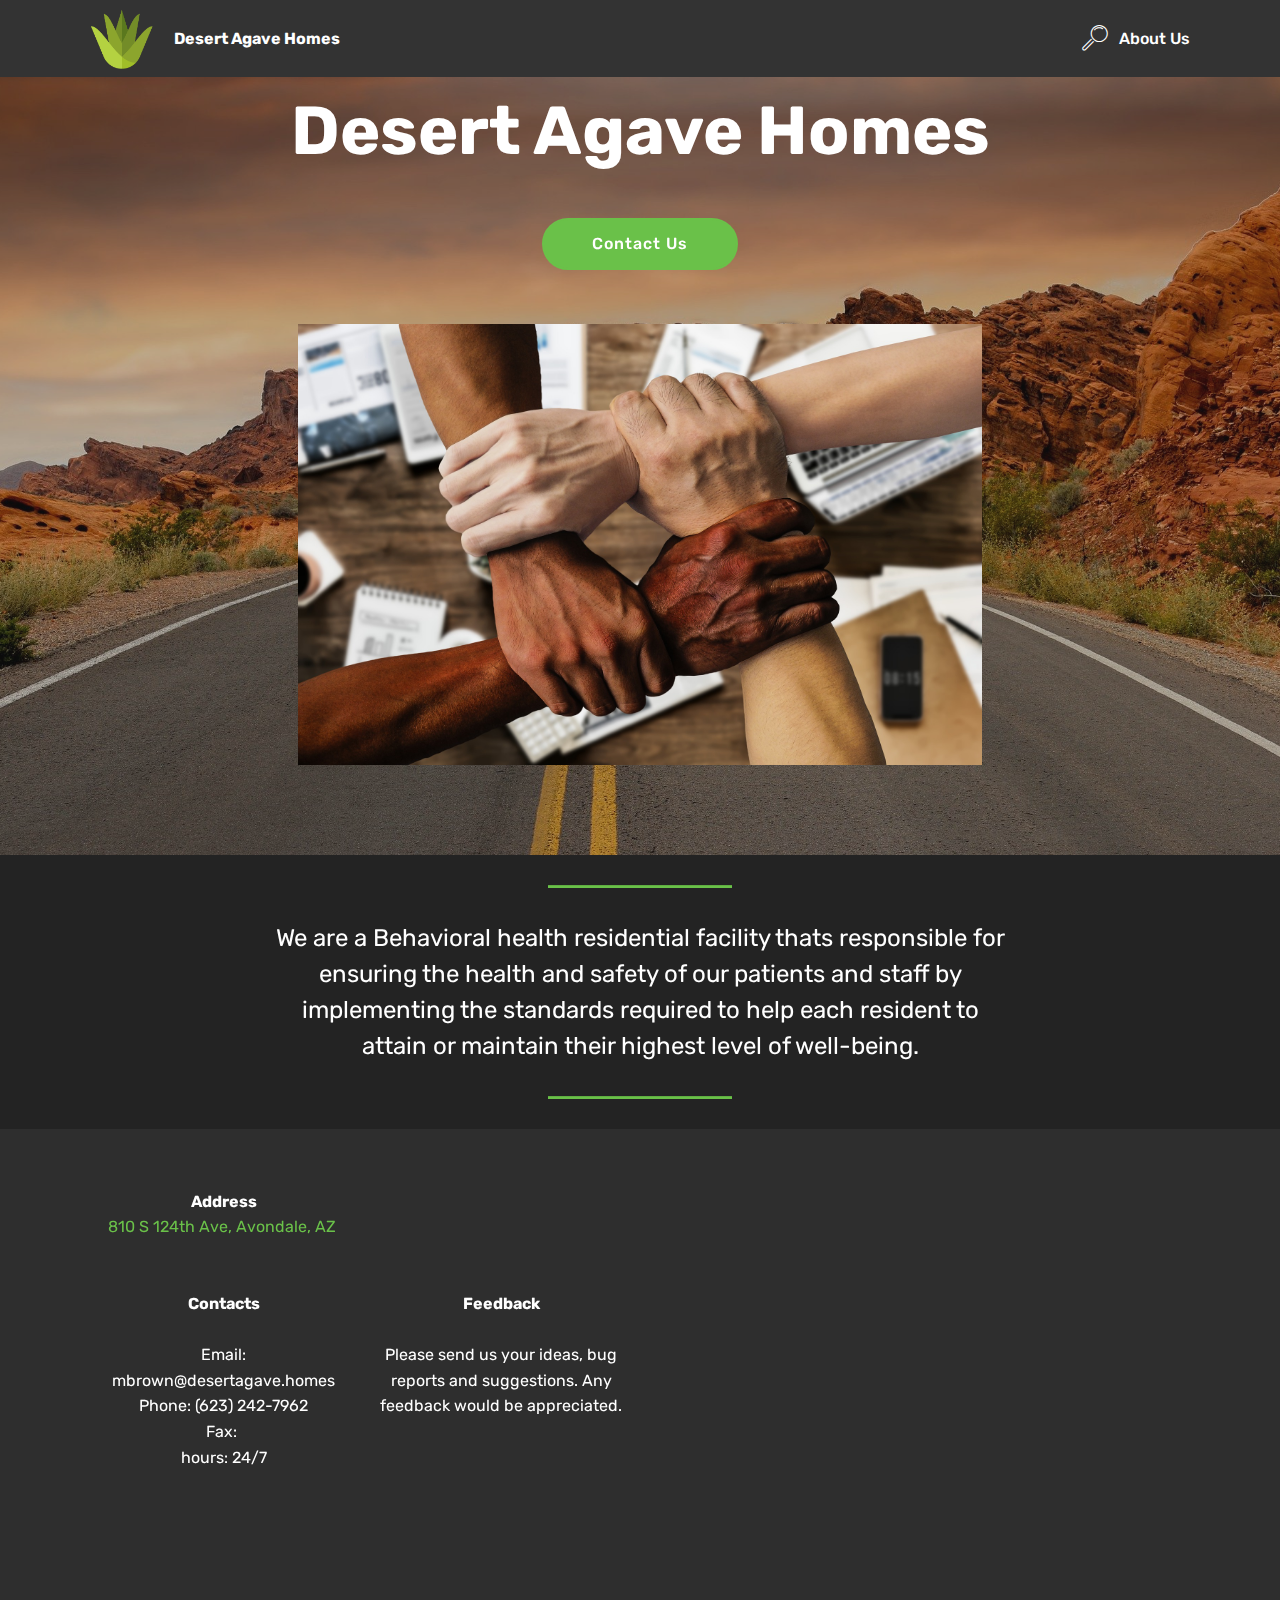
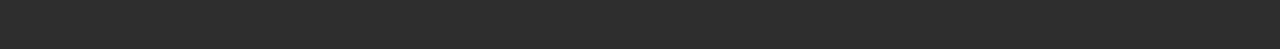
<file: index.html>
<!DOCTYPE html>
<html  >
<head>
  <!-- Site made with Mobirise Website Builder v4.12.3, https://mobirise.com -->
  <meta charset="UTF-8">
  <meta http-equiv="X-UA-Compatible" content="IE=edge">
  <meta name="generator" content="Mobirise v4.12.3, mobirise.com">
  <meta name="viewport" content="width=device-width, initial-scale=1, minimum-scale=1">
  <link rel="shortcut icon" href="assets/images/white-logo-transparent-background-1.png" type="image/x-icon">
  <meta name="description" content="">
  
  
  <title>Home</title>
  <link rel="stylesheet" href="assets/web/assets/mobirise-icons/mobirise-icons.css">
  <link rel="stylesheet" href="assets/bootstrap/css/bootstrap.min.css">
  <link rel="stylesheet" href="assets/bootstrap/css/bootstrap-grid.min.css">
  <link rel="stylesheet" href="assets/bootstrap/css/bootstrap-reboot.min.css">
  <link rel="stylesheet" href="assets/socicon/css/styles.css">
  <link rel="stylesheet" href="assets/tether/tether.min.css">
  <link rel="stylesheet" href="assets/dropdown/css/style.css">
  <link rel="stylesheet" href="assets/theme/css/style.css">
  <link rel="preload" as="style" href="assets/mobirise/css/mbr-additional.css"><link rel="stylesheet" href="assets/mobirise/css/mbr-additional.css" type="text/css">
  
  
  
</head>
<body>
  <section class="menu cid-s8eL9glGYj" once="menu" id="menu1-0">

    

    <nav class="navbar navbar-expand beta-menu navbar-dropdown align-items-center navbar-fixed-top navbar-toggleable-sm">
        <button class="navbar-toggler navbar-toggler-right" type="button" data-toggle="collapse" data-target="#navbarSupportedContent" aria-controls="navbarSupportedContent" aria-expanded="false" aria-label="Toggle navigation">
            <div class="hamburger">
                <span></span>
                <span></span>
                <span></span>
                <span></span>
            </div>
        </button>
        <div class="menu-logo">
            <div class="navbar-brand">
                <span class="navbar-logo">
                    <a href="index.html">
                         <img src="assets/images/white-logo-transparent-background-1.png" alt="Mobirise" title="" style="height: 3.8rem;">
                    </a>
                </span>
                <span class="navbar-caption-wrap"><a class="navbar-caption text-white display-4" href="index.html">Desert Agave Homes</a></span>
            </div>
        </div>
        <div class="collapse navbar-collapse" id="navbarSupportedContent">
            <ul class="navbar-nav nav-dropdown" data-app-modern-menu="true"><li class="nav-item">
                    <a class="nav-link link text-white display-4" href="page1.html">
                        <span class="mbri-search mbr-iconfont mbr-iconfont-btn"></span>
                        About Us
                    </a>
                </li></ul>
            
    </nav>
</section>

<section class="engine"><a href="https://mobirise.info/d"></a></section><section class="header4 cid-s8eLbDYdMN mbr-parallax-background" id="header4-1">

    

    <div class="mbr-overlay" style="opacity: 0.3; background-color: rgb(35, 35, 35);">
    </div>

    <div class="container">
        <div class="row justify-content-md-center">
            <div class="media-content col-md-10">
                <h1 class="mbr-section-title align-center mbr-white pb-3 mbr-bold mbr-fonts-style display-1">Desert Agave Homes</h1>
                
                <div class="mbr-text align-center mbr-white pb-3">
                    
                </div>
                <div class="mbr-section-btn align-center"><a class="btn btn-md btn-primary display-4" href="mailto:mbrown@desertagave.homes">Contact Us</a></div>
            </div>
            <div class="mbr-figure pt-5">
                <img src="assets/images/mbr-1.jpg" alt="Mobirise" title="" style="width: 60%;">
            </div>
        </div>
    </div>
</section>

<section class="mbr-section article content10 cid-s8eRoCeD4U" id="content10-3">
    
     

    <div class="container">
        <div class="inner-container" style="width: 66%;">
            <hr class="line" style="width: 25%;">
            <div class="section-text align-center mbr-white mbr-fonts-style display-5">We are a Behavioral health residential facility thats  responsible for ensuring the health and safety of our patients and staff by implementing the standards required to help each resident to attain or maintain their highest level of well-being.</div>
            <hr class="line" style="width: 25%;">
        </div>
    </div>
</section>

<section class="cid-s8eLlzK62E" id="footer2-2">

    

    

    <div class="container">
        <div class="media-container-row content mbr-white">
            <div class="col-12 col-md-3 mbr-fonts-style display-7">
                <p class="mbr-text">
                    <strong>Address</strong>
                    <br><a href="https://www.google.com/maps/place/810+S+124th+Ave,+Avondale,+AZ+85323/@33.4374696,-112.3288406,17z/data=!3m1!4b1!4m5!3m4!1s0x872b3ed66b96e1e9:0x61dfea3b694d0387!8m2!3d33.4374696!4d-112.3266519">810 S 124th Ave, Avondale, AZ</a><a href="https://www.google.com/maps/place/810+S+124th+Ave,+Avondale,+AZ+85323/@33.4374696,-112.3288406,17z/data=!3m1!4b1!4m5!3m4!1s0x872b3ed66b96e1e9:0x61dfea3b694d0387!8m2!3d33.4374696!4d-112.3266519">&nbsp;</a><br>
                    <br>
                    <br><strong>Contacts</strong>
                    <br>
                    <br>Email: mbrown@desertagave.homes<br>Phone: (623) 242-7962<br>Fax:&nbsp;<br>hours: 24/7</p>
            </div>
            <div class="col-12 col-md-3 mbr-fonts-style display-7">
                <p class="mbr-text"><br><br><br>
                    <br><strong>Feedback</strong>
                    <br>
                    <br>Please send us your ideas, bug reports and suggestions. Any feedback would be appreciated.
                </p>
            </div>
            <div class="col-12 col-md-6">
                <div class="google-map"><iframe frameborder="0" style="border:0" src="https://www.google.com/maps/embed/v1/place?key=AIzaSyDk89J4FSunMF33ruMVWJaJht_Ro0kvoXs&amp;q=place_id:ChIJ6eGWa9Y-K4cRhwNNaTvq32E" allowfullscreen=""></iframe></div>
            </div>
        </div>
        
    </div>
</section>


  <script src="assets/web/assets/jquery/jquery.min.js"></script>
  <script src="assets/popper/popper.min.js"></script>
  <script src="assets/bootstrap/js/bootstrap.min.js"></script>
  <script src="assets/tether/tether.min.js"></script>
  <script src="assets/dropdown/js/nav-dropdown.js"></script>
  <script src="assets/dropdown/js/navbar-dropdown.js"></script>
  <script src="assets/touchswipe/jquery.touch-swipe.min.js"></script>
  <script src="assets/parallax/jarallax.min.js"></script>
  <script src="assets/smoothscroll/smooth-scroll.js"></script>
  <script src="assets/theme/js/script.js"></script>
  
  
</body>
</html>
</file>
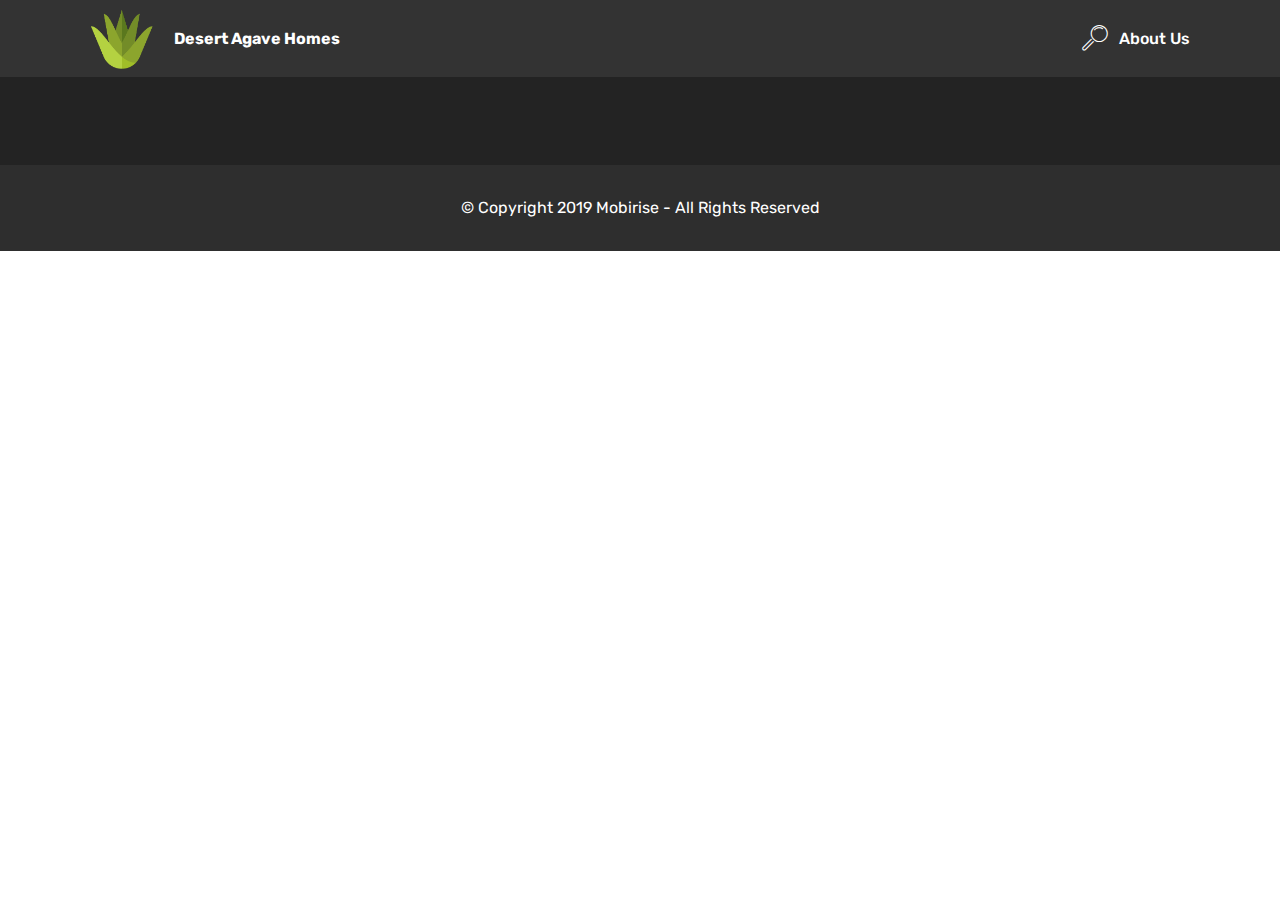
<file: page1.html>
<!DOCTYPE html>
<html  >
<head>
  <!-- Site made with Mobirise Website Builder v4.12.3, https://mobirise.com -->
  <meta charset="UTF-8">
  <meta http-equiv="X-UA-Compatible" content="IE=edge">
  <meta name="generator" content="Mobirise v4.12.3, mobirise.com">
  <meta name="viewport" content="width=device-width, initial-scale=1, minimum-scale=1">
  <link rel="shortcut icon" href="assets/images/white-logo-transparent-background-1.png" type="image/x-icon">
  <meta name="description" content="Site Creator Description">
  
  
  <title>About Us</title>
  <link rel="stylesheet" href="assets/web/assets/mobirise-icons/mobirise-icons.css">
  <link rel="stylesheet" href="assets/bootstrap/css/bootstrap.min.css">
  <link rel="stylesheet" href="assets/bootstrap/css/bootstrap-grid.min.css">
  <link rel="stylesheet" href="assets/bootstrap/css/bootstrap-reboot.min.css">
  <link rel="stylesheet" href="assets/tether/tether.min.css">
  <link rel="stylesheet" href="assets/dropdown/css/style.css">
  <link rel="stylesheet" href="assets/theme/css/style.css">
  <link rel="preload" as="style" href="assets/mobirise/css/mbr-additional.css"><link rel="stylesheet" href="assets/mobirise/css/mbr-additional.css" type="text/css">
  
  
  
</head>
<body>
  <section class="menu cid-s8eL9glGYj" once="menu" id="menu1-4">

    

    <nav class="navbar navbar-expand beta-menu navbar-dropdown align-items-center navbar-fixed-top navbar-toggleable-sm">
        <button class="navbar-toggler navbar-toggler-right" type="button" data-toggle="collapse" data-target="#navbarSupportedContent" aria-controls="navbarSupportedContent" aria-expanded="false" aria-label="Toggle navigation">
            <div class="hamburger">
                <span></span>
                <span></span>
                <span></span>
                <span></span>
            </div>
        </button>
        <div class="menu-logo">
            <div class="navbar-brand">
                <span class="navbar-logo">
                    <a href="index.html">
                         <img src="assets/images/white-logo-transparent-background-1.png" alt="Mobirise" title="" style="height: 3.8rem;">
                    </a>
                </span>
                <span class="navbar-caption-wrap"><a class="navbar-caption text-white display-4" href="index.html">Desert Agave Homes</a></span>
            </div>
        </div>
        <div class="collapse navbar-collapse" id="navbarSupportedContent">
            <ul class="navbar-nav nav-dropdown" data-app-modern-menu="true"><li class="nav-item">
                    <a class="nav-link link text-white display-4" href="page1.html">
                        <span class="mbri-search mbr-iconfont mbr-iconfont-btn"></span>
                        About Us
                    </a>
                </li></ul>
            
    </nav>
</section>

<section class="engine"><a href="https://mobirise.info/x"></a></section><section class="testimonials2 cid-seG5xY22H2" id="testimonials2-5">

    

    



    



            <div class="mbr-figure pl-lg-5" style="width: 130%;">
              
            </div>
        </div>
    </div>
</section>

<section once="footers" class="cid-seGks70tel" id="footer6-9">

    

    

    <div class="container">
        <div class="media-container-row align-center mbr-white">
            <div class="col-12">
                <p class="mbr-text mb-0 mbr-fonts-style display-7">
                    © Copyright 2019 Mobirise - All Rights Reserved
                </p>
            </div>
        </div>
    </div>
</section>


  <script src="assets/web/assets/jquery/jquery.min.js"></script>
  <script src="assets/popper/popper.min.js"></script>
  <script src="assets/bootstrap/js/bootstrap.min.js"></script>
  <script src="assets/tether/tether.min.js"></script>
  <script src="assets/smoothscroll/smooth-scroll.js"></script>
  <script src="assets/dropdown/js/nav-dropdown.js"></script>
  <script src="assets/dropdown/js/navbar-dropdown.js"></script>
  <script src="assets/touchswipe/jquery.touch-swipe.min.js"></script>
  <script src="assets/theme/js/script.js"></script>
  
  
</body>
</html>
</file>
<file: assets/web/assets/mobirise-icons/mobirise-icons.css>
@font-face {
  font-family: 'MobiriseIcons';
  src:  url('mobirise-icons.eot?spat4u');
  src:  url('mobirise-icons.eot?spat4u#iefix') format('embedded-opentype'),
    url('mobirise-icons.ttf?spat4u') format('truetype'),
    url('mobirise-icons.woff?spat4u') format('woff'),
    url('mobirise-icons.svg?spat4u#MobiriseIcons') format('svg');
  font-weight: normal;
  font-style: normal;
  font-display: swap;
}

[class^="mbri-"], [class*=" mbri-"] {
  /* use !important to prevent issues with browser extensions that change fonts */
  font-family: MobiriseIcons !important;
  speak: none;
  font-style: normal;
  font-weight: normal;
  font-variant: normal;
  text-transform: none;
  line-height: 1;

  /* Better Font Rendering =========== */
  -webkit-font-smoothing: antialiased;
  -moz-osx-font-smoothing: grayscale;
}

.mbri-add-submenu:before {
  content: "\e900";
}
.mbri-alert:before {
  content: "\e901";
}
.mbri-align-center:before {
  content: "\e902";
}
.mbri-align-justify:before {
  content: "\e903";
}
.mbri-align-left:before {
  content: "\e904";
}
.mbri-align-right:before {
  content: "\e905";
}
.mbri-android:before {
  content: "\e906";
}
.mbri-apple:before {
  content: "\e907";
}
.mbri-arrow-down:before {
  content: "\e908";
}
.mbri-arrow-next:before {
  content: "\e909";
}
.mbri-arrow-prev:before {
  content: "\e90a";
}
.mbri-arrow-up:before {
  content: "\e90b";
}
.mbri-bold:before {
  content: "\e90c";
}
.mbri-bookmark:before {
  content: "\e90d";
}
.mbri-bootstrap:before {
  content: "\e90e";
}
.mbri-briefcase:before {
  content: "\e90f";
}
.mbri-browse:before {
  content: "\e910";
}
.mbri-bulleted-list:before {
  content: "\e911";
}
.mbri-calendar:before {
  content: "\e912";
}
.mbri-camera:before {
  content: "\e913";
}
.mbri-cart-add:before {
  content: "\e914";
}
.mbri-cart-full:before {
  content: "\e915";
}
.mbri-cash:before {
  content: "\e916";
}
.mbri-change-style:before {
  content: "\e917";
}
.mbri-chat:before {
  content: "\e918";
}
.mbri-clock:before {
  content: "\e919";
}
.mbri-close:before {
  content: "\e91a";
}
.mbri-cloud:before {
  content: "\e91b";
}
.mbri-code:before {
  content: "\e91c";
}
.mbri-contact-form:before {
  content: "\e91d";
}
.mbri-credit-card:before {
  content: "\e91e";
}
.mbri-cursor-click:before {
  content: "\e91f";
}
.mbri-cust-feedback:before {
  content: "\e920";
}
.mbri-database:before {
  content: "\e921";
}
.mbri-delivery:before {
  content: "\e922";
}
.mbri-desktop:before {
  content: "\e923";
}
.mbri-devices:before {
  content: "\e924";
}
.mbri-down:before {
  content: "\e925";
}
.mbri-download:before {
  content: "\e989";
}
.mbri-drag-n-drop:before {
  content: "\e927";
}
.mbri-drag-n-drop2:before {
  content: "\e928";
}
.mbri-edit:before {
  content: "\e929";
}
.mbri-edit2:before {
  content: "\e92a";
}
.mbri-error:before {
  content: "\e92b";
}
.mbri-extension:before {
  content: "\e92c";
}
.mbri-features:before {
  content: "\e92d";
}
.mbri-file:before {
  content: "\e92e";
}
.mbri-flag:before {
  content: "\e92f";
}
.mbri-folder:before {
  content: "\e930";
}
.mbri-gift:before {
  content: "\e931";
}
.mbri-github:before {
  content: "\e932";
}
.mbri-globe:before {
  content: "\e933";
}
.mbri-globe-2:before {
  content: "\e934";
}
.mbri-growing-chart:before {
  content: "\e935";
}
.mbri-hearth:before {
  content: "\e936";
}
.mbri-help:before {
  content: "\e937";
}
.mbri-home:before {
  content: "\e938";
}
.mbri-hot-cup:before {
  content: "\e939";
}
.mbri-idea:before {
  content: "\e93a";
}
.mbri-image-gallery:before {
  content: "\e93b";
}
.mbri-image-slider:before {
  content: "\e93c";
}
.mbri-info:before {
  content: "\e93d";
}
.mbri-italic:before {
  content: "\e93e";
}
.mbri-key:before {
  content: "\e93f";
}
.mbri-laptop:before {
  content: "\e940";
}
.mbri-layers:before {
  content: "\e941";
}
.mbri-left-right:before {
  content: "\e942";
}
.mbri-left:before {
  content: "\e943";
}
.mbri-letter:before {
  content: "\e944";
}
.mbri-like:before {
  content: "\e945";
}
.mbri-link:before {
  content: "\e946";
}
.mbri-lock:before {
  content: "\e947";
}
.mbri-login:before {
  content: "\e948";
}
.mbri-logout:before {
  content: "\e949";
}
.mbri-magic-stick:before {
  content: "\e94a";
}
.mbri-map-pin:before {
  content: "\e94b";
}
.mbri-menu:before {
  content: "\e94c";
}
.mbri-mobile:before {
  content: "\e94d";
}
.mbri-mobile2:before {
  content: "\e94e";
}
.mbri-mobirise:before {
  content: "\e94f";
}
.mbri-more-horizontal:before {
  content: "\e950";
}
.mbri-more-vertical:before {
  content: "\e951";
}
.mbri-music:before {
  content: "\e952";
}
.mbri-new-file:before {
  content: "\e953";
}
.mbri-numbered-list:before {
  content: "\e954";
}
.mbri-opened-folder:before {
  content: "\e955";
}
.mbri-pages:before {
  content: "\e956";
}
.mbri-paper-plane:before {
  content: "\e957";
}
.mbri-paperclip:before {
  content: "\e958";
}
.mbri-photo:before {
  content: "\e959";
}
.mbri-photos:before {
  content: "\e95a";
}
.mbri-pin:before {
  content: "\e95b";
}
.mbri-play:before {
  content: "\e95c";
}
.mbri-plus:before {
  content: "\e95d";
}
.mbri-preview:before {
  content: "\e95e";
}
.mbri-print:before {
  content: "\e95f";
}
.mbri-protect:before {
  content: "\e960";
}
.mbri-question:before {
  content: "\e961";
}
.mbri-quote-left:before {
  content: "\e962";
}
.mbri-quote-right:before {
  content: "\e963";
}
.mbri-refresh:before {
  content: "\e964";
}
.mbri-responsive:before {
  content: "\e965";
}
.mbri-right:before {
  content: "\e966";
}
.mbri-rocket:before {
  content: "\e967";
}
.mbri-sad-face:before {
  content: "\e968";
}
.mbri-sale:before {
  content: "\e969";
}
.mbri-save:before {
  content: "\e96a";
}
.mbri-search:before {
  content: "\e96b";
}
.mbri-setting:before {
  content: "\e96c";
}
.mbri-setting2:before {
  content: "\e96d";
}
.mbri-setting3:before {
  content: "\e96e";
}
.mbri-share:before {
  content: "\e96f";
}
.mbri-shopping-bag:before {
  content: "\e970";
}
.mbri-shopping-basket:before {
  content: "\e971";
}
.mbri-shopping-cart:before {
  content: "\e972";
}
.mbri-sites:before {
  content: "\e973";
}
.mbri-smile-face:before {
  content: "\e974";
}
.mbri-speed:before {
  content: "\e975";
}
.mbri-star:before {
  content: "\e976";
}
.mbri-success:before {
  content: "\e977";
}
.mbri-sun:before {
  content: "\e978";
}
.mbri-sun2:before {
  content: "\e979";
}
.mbri-tablet:before {
  content: "\e97a";
}
.mbri-tablet-vertical:before {
  content: "\e97b";
}
.mbri-target:before {
  content: "\e97c";
}
.mbri-timer:before {
  content: "\e97d";
}
.mbri-to-ftp:before {
  content: "\e97e";
}
.mbri-to-local-drive:before {
  content: "\e97f";
}
.mbri-touch-swipe:before {
  content: "\e980";
}
.mbri-touch:before {
  content: "\e981";
}
.mbri-trash:before {
  content: "\e982";
}
.mbri-underline:before {
  content: "\e983";
}
.mbri-unlink:before {
  content: "\e984";
}
.mbri-unlock:before {
  content: "\e985";
}
.mbri-up-down:before {
  content: "\e986";
}
.mbri-up:before {
  content: "\e987";
}
.mbri-update:before {
  content: "\e988";
}
.mbri-upload:before {
 content: "\e926"; 
}
.mbri-user:before {
  content: "\e98a";
}
.mbri-user2:before {
  content: "\e98b";
}
.mbri-users:before {
  content: "\e98c";
}
.mbri-video:before {
  content: "\e98d";
}
.mbri-video-play:before {
  content: "\e98e";
}
.mbri-watch:before {
  content: "\e98f";
}
.mbri-website-theme:before {
  content: "\e990";
}
.mbri-wifi:before {
  content: "\e991";
}
.mbri-windows:before {
  content: "\e992";
}
.mbri-zoom-out:before {
  content: "\e993";
}
.mbri-redo:before {
  content: "\e994";
}
.mbri-undo:before {
  content: "\e995";
}
</file>
<file: assets/socicon/css/styles.css>
@charset "UTF-8";

@font-face {
  font-family: 'Socicon';
  src:  url('../fonts/socicon.eot');
  src:  url('../fonts/socicon.eot?#iefix') format('embedded-opentype'),
    url('../fonts/socicon.woff2') format('woff2'),
    url('../fonts/socicon.ttf') format('truetype'),
    url('../fonts/socicon.woff') format('woff'),
    url('../fonts/socicon.svg#socicon') format('svg');
  font-weight: normal;
  font-style: normal;
}

[data-icon]:before {
  font-family: "socicon" !important;
  content: attr(data-icon);
  font-style: normal !important;
  font-weight: normal !important;
  font-variant: normal !important;
  text-transform: none !important;
  speak: none;
  line-height: 1;
  -webkit-font-smoothing: antialiased;
  -moz-osx-font-smoothing: grayscale;
}

[class^="socicon-"], [class*=" socicon-"] {
  /* use !important to prevent issues with browser extensions that change fonts */
  font-family: 'Socicon' !important;
  speak: none;
  font-style: normal;
  font-weight: normal;
  font-variant: normal;
  text-transform: none;
  line-height: 1;

  /* Better Font Rendering =========== */
  -webkit-font-smoothing: antialiased;
  -moz-osx-font-smoothing: grayscale;
}

.socicon-eitaa:before {
  content: "\e97c";
}
.socicon-soroush:before {
  content: "\e97d";
}
.socicon-bale:before {
  content: "\e97e";
}
.socicon-zazzle:before {
  content: "\e97b";
}
.socicon-society6:before {
  content: "\e97a";
}
.socicon-redbubble:before {
  content: "\e979";
}
.socicon-avvo:before {
  content: "\e978";
}
.socicon-stitcher:before {
  content: "\e977";
}
.socicon-googlehangouts:before {
  content: "\e974";
}
.socicon-dlive:before {
  content: "\e975";
}
.socicon-vsco:before {
  content: "\e976";
}
.socicon-flipboard:before {
  content: "\e973";
}
.socicon-ubuntu:before {
  content: "\e958";
}
.socicon-artstation:before {
  content: "\e959";
}
.socicon-invision:before {
  content: "\e95a";
}
.socicon-torial:before {
  content: "\e95b";
}
.socicon-collectorz:before {
  content: "\e95c";
}
.socicon-seenthis:before {
  content: "\e95d";
}
.socicon-googleplaymusic:before {
  content: "\e95e";
}
.socicon-debian:before {
  content: "\e95f";
}
.socicon-filmfreeway:before {
  content: "\e960";
}
.socicon-gnome:before {
  content: "\e961";
}
.socicon-itchio:before {
  content: "\e962";
}
.socicon-jamendo:before {
  content: "\e963";
}
.socicon-mix:before {
  content: "\e964";
}
.socicon-sharepoint:before {
  content: "\e965";
}
.socicon-tinder:before {
  content: "\e966";
}
.socicon-windguru:before {
  content: "\e967";
}
.socicon-cdbaby:before {
  content: "\e968";
}
.socicon-elementaryos:before {
  content: "\e969";
}
.socicon-stage32:before {
  content: "\e96a";
}
.socicon-tiktok:before {
  content: "\e96b";
}
.socicon-gitter:before {
  content: "\e96c";
}
.socicon-letterboxd:before {
  content: "\e96d";
}
.socicon-threema:before {
  content: "\e96e";
}
.socicon-splice:before {
  content: "\e96f";
}
.socicon-metapop:before {
  content: "\e970";
}
.socicon-naver:before {
  content: "\e971";
}
.socicon-remote:before {
  content: "\e972";
}
.socicon-internet:before {
  content: "\e957";
}
.socicon-moddb:before {
  content: "\e94b";
}
.socicon-indiedb:before {
  content: "\e94c";
}
.socicon-traxsource:before {
  content: "\e94d";
}
.socicon-gamefor:before {
  content: "\e94e";
}
.socicon-pixiv:before {
  content: "\e94f";
}
.socicon-myanimelist:before {
  content: "\e950";
}
.socicon-blackberry:before {
  content: "\e951";
}
.socicon-wickr:before {
  content: "\e952";
}
.socicon-spip:before {
  content: "\e953";
}
.socicon-napster:before {
  content: "\e954";
}
.socicon-beatport:before {
  content: "\e955";
}
.socicon-hackerone:before {
  content: "\e956";
}
.socicon-hackernews:before {
  content: "\e946";
}
.socicon-smashwords:before {
  content: "\e947";
}
.socicon-kobo:before {
  content: "\e948";
}
.socicon-bookbub:before {
  content: "\e949";
}
.socicon-mailru:before {
  content: "\e94a";
}
.socicon-gitlab:before {
  content: "\e945";
}
.socicon-instructables:before {
  content: "\e944";
}
.socicon-portfolio:before {
  content: "\e943";
}
.socicon-codered:before {
  content: "\e940";
}
.socicon-origin:before {
  content: "\e941";
}
.socicon-nextdoor:before {
  content: "\e942";
}
.socicon-udemy:before {
  content: "\e93f";
}
.socicon-livemaster:before {
  content: "\e93e";
}
.socicon-crunchbase:before {
  content: "\e93b";
}
.socicon-homefy:before {
  content: "\e93c";
}
.socicon-calendly:before {
  content: "\e93d";
}
.socicon-realtor:before {
  content: "\e90f";
}
.socicon-tidal:before {
  content: "\e910";
}
.socicon-qobuz:before {
  content: "\e911";
}
.socicon-natgeo:before {
  content: "\e912";
}
.socicon-mastodon:before {
  content: "\e913";
}
.socicon-unsplash:before {
  content: "\e914";
}
.socicon-homeadvisor:before {
  content: "\e915";
}
.socicon-angieslist:before {
  content: "\e916";
}
.socicon-codepen:before {
  content: "\e917";
}
.socicon-slack:before {
  content: "\e918";
}
.socicon-openaigym:before {
  content: "\e919";
}
.socicon-logmein:before {
  content: "\e91a";
}
.socicon-fiverr:before {
  content: "\e91b";
}
.socicon-gotomeeting:before {
  content: "\e91c";
}
.socicon-aliexpress:before {
  content: "\e91d";
}
.socicon-guru:before {
  content: "\e91e";
}
.socicon-appstore:before {
  content: "\e91f";
}
.socicon-homes:before {
  content: "\e920";
}
.socicon-zoom:before {
  content: "\e921";
}
.socicon-alibaba:before {
  content: "\e922";
}
.socicon-craigslist:before {
  content: "\e923";
}
.socicon-wix:before {
  content: "\e924";
}
.socicon-redfin:before {
  content: "\e925";
}
.socicon-googlecalendar:before {
  content: "\e926";
}
.socicon-shopify:before {
  content: "\e927";
}
.socicon-freelancer:before {
  content: "\e928";
}
.socicon-seedrs:before {
  content: "\e929";
}
.socicon-bing:before {
  content: "\e92a";
}
.socicon-doodle:before {
  content: "\e92b";
}
.socicon-bonanza:before {
  content: "\e92c";
}
.socicon-squarespace:before {
  content: "\e92d";
}
.socicon-toptal:before {
  content: "\e92e";
}
.socicon-gust:before {
  content: "\e92f";
}
.socicon-ask:before {
  content: "\e930";
}
.socicon-trulia:before {
  content: "\e931";
}
.socicon-loomly:before {
  content: "\e932";
}
.socicon-ghost:before {
  content: "\e933";
}
.socicon-upwork:before {
  content: "\e934";
}
.socicon-fundable:before {
  content: "\e935";
}
.socicon-booking:before {
  content: "\e936";
}
.socicon-googlemaps:before {
  content: "\e937";
}
.socicon-zillow:before {
  content: "\e938";
}
.socicon-niconico:before {
  content: "\e939";
}
.socicon-toneden:before {
  content: "\e93a";
}
.socicon-augment:before {
  content: "\e908";
}
.socicon-bitbucket:before {
  content: "\e909";
}
.socicon-fyuse:before {
  content: "\e90a";
}
.socicon-yt-gaming:before {
  content: "\e90b";
}
.socicon-sketchfab:before {
  content: "\e90c";
}
.socicon-mobcrush:before {
  content: "\e90d";
}
.socicon-microsoft:before {
  content: "\e90e";
}
.socicon-pandora:before {
  content: "\e907";
}
.socicon-messenger:before {
  content: "\e906";
}
.socicon-gamewisp:before {
  content: "\e905";
}
.socicon-bloglovin:before {
  content: "\e904";
}
.socicon-tunein:before {
  content: "\e903";
}
.socicon-gamejolt:before {
  content: "\e901";
}
.socicon-trello:before {
  content: "\e902";
}
.socicon-spreadshirt:before {
  content: "\e900";
}
.socicon-500px:before {
  content: "\e000";
}
.socicon-8tracks:before {
  content: "\e001";
}
.socicon-airbnb:before {
  content: "\e002";
}
.socicon-alliance:before {
  content: "\e003";
}
.socicon-amazon:before {
  content: "\e004";
}
.socicon-amplement:before {
  content: "\e005";
}
.socicon-android:before {
  content: "\e006";
}
.socicon-angellist:before {
  content: "\e007";
}
.socicon-apple:before {
  content: "\e008";
}
.socicon-appnet:before {
  content: "\e009";
}
.socicon-baidu:before {
  content: "\e00a";
}
.socicon-bandcamp:before {
  content: "\e00b";
}
.socicon-battlenet:before {
  content: "\e00c";
}
.socicon-mixer:before {
  content: "\e00d";
}
.socicon-bebee:before {
  content: "\e00e";
}
.socicon-bebo:before {
  content: "\e00f";
}
.socicon-behance:before {
  content: "\e010";
}
.socicon-blizzard:before {
  content: "\e011";
}
.socicon-blogger:before {
  content: "\e012";
}
.socicon-buffer:before {
  content: "\e013";
}
.socicon-chrome:before {
  content: "\e014";
}
.socicon-coderwall:before {
  content: "\e015";
}
.socicon-curse:before {
  content: "\e016";
}
.socicon-dailymotion:before {
  content: "\e017";
}
.socicon-deezer:before {
  content: "\e018";
}
.socicon-delicious:before {
  content: "\e019";
}
.socicon-deviantart:before {
  content: "\e01a";
}
.socicon-diablo:before {
  content: "\e01b";
}
.socicon-digg:before {
  content: "\e01c";
}
.socicon-discord:before {
  content: "\e01d";
}
.socicon-disqus:before {
  content: "\e01e";
}
.socicon-douban:before {
  content: "\e01f";
}
.socicon-draugiem:before {
  content: "\e020";
}
.socicon-dribbble:before {
  content: "\e021";
}
.socicon-drupal:before {
  content: "\e022";
}
.socicon-ebay:before {
  content: "\e023";
}
.socicon-ello:before {
  content: "\e024";
}
.socicon-endomodo:before {
  content: "\e025";
}
.socicon-envato:before {
  content: "\e026";
}
.socicon-etsy:before {
  content: "\e027";
}
.socicon-facebook:before {
  content: "\e028";
}
.socicon-feedburner:before {
  content: "\e029";
}
.socicon-filmweb:before {
  content: "\e02a";
}
.socicon-firefox:before {
  content: "\e02b";
}
.socicon-flattr:before {
  content: "\e02c";
}
.socicon-flickr:before {
  content: "\e02d";
}
.socicon-formulr:before {
  content: "\e02e";
}
.socicon-forrst:before {
  content: "\e02f";
}
.socicon-foursquare:before {
  content: "\e030";
}
.socicon-friendfeed:before {
  content: "\e031";
}
.socicon-github:before {
  content: "\e032";
}
.socicon-goodreads:before {
  content: "\e033";
}
.socicon-google:before {
  content: "\e034";
}
.socicon-googlescholar:before {
  content: "\e035";
}
.socicon-googlegroups:before {
  content: "\e036";
}
.socicon-googlephotos:before {
  content: "\e037";
}
.socicon-googleplus:before {
  content: "\e038";
}
.socicon-grooveshark:before {
  content: "\e039";
}
.socicon-hackerrank:before {
  content: "\e03a";
}
.socicon-hearthstone:before {
  content: "\e03b";
}
.socicon-hellocoton:before {
  content: "\e03c";
}
.socicon-heroes:before {
  content: "\e03d";
}
.socicon-smashcast:before {
  content: "\e03e";
}
.socicon-horde:before {
  content: "\e03f";
}
.socicon-houzz:before {
  content: "\e040";
}
.socicon-icq:before {
  content: "\e041";
}
.socicon-identica:before {
  content: "\e042";
}
.socicon-imdb:before {
  content: "\e043";
}
.socicon-instagram:before {
  content: "\e044";
}
.socicon-issuu:before {
  content: "\e045";
}
.socicon-istock:before {
  content: "\e046";
}
.socicon-itunes:before {
  content: "\e047";
}
.socicon-keybase:before {
  content: "\e048";
}
.socicon-lanyrd:before {
  content: "\e049";
}
.socicon-lastfm:before {
  content: "\e04a";
}
.socicon-line:before {
  content: "\e04b";
}
.socicon-linkedin:before {
  content: "\e04c";
}
.socicon-livejournal:before {
  content: "\e04d";
}
.socicon-lyft:before {
  content: "\e04e";
}
.socicon-macos:before {
  content: "\e04f";
}
.socicon-mail:before {
  content: "\e050";
}
.socicon-medium:before {
  content: "\e051";
}
.socicon-meetup:before {
  content: "\e052";
}
.socicon-mixcloud:before {
  content: "\e053";
}
.socicon-modelmayhem:before {
  content: "\e054";
}
.socicon-mumble:before {
  content: "\e055";
}
.socicon-myspace:before {
  content: "\e056";
}
.socicon-newsvine:before {
  content: "\e057";
}
.socicon-nintendo:before {
  content: "\e058";
}
.socicon-npm:before {
  content: "\e059";
}
.socicon-odnoklassniki:before {
  content: "\e05a";
}
.socicon-openid:before {
  content: "\e05b";
}
.socicon-opera:before {
  content: "\e05c";
}
.socicon-outlook:before {
  content: "\e05d";
}
.socicon-overwatch:before {
  content: "\e05e";
}
.socicon-patreon:before {
  content: "\e05f";
}
.socicon-paypal:before {
  content: "\e060";
}
.socicon-periscope:before {
  content: "\e061";
}
.socicon-persona:before {
  content: "\e062";
}
.socicon-pinterest:before {
  content: "\e063";
}
.socicon-play:before {
  content: "\e064";
}
.socicon-player:before {
  content: "\e065";
}
.socicon-playstation:before {
  content: "\e066";
}
.socicon-pocket:before {
  content: "\e067";
}
.socicon-qq:before {
  content: "\e068";
}
.socicon-quora:before {
  content: "\e069";
}
.socicon-raidcall:before {
  content: "\e06a";
}
.socicon-ravelry:before {
  content: "\e06b";
}
.socicon-reddit:before {
  content: "\e06c";
}
.socicon-renren:before {
  content: "\e06d";
}
.socicon-researchgate:before {
  content: "\e06e";
}
.socicon-residentadvisor:before {
  content: "\e06f";
}
.socicon-reverbnation:before {
  content: "\e070";
}
.socicon-rss:before {
  content: "\e071";
}
.socicon-sharethis:before {
  content: "\e072";
}
.socicon-skype:before {
  content: "\e073";
}
.socicon-slideshare:before {
  content: "\e074";
}
.socicon-smugmug:before {
  content: "\e075";
}
.socicon-snapchat:before {
  content: "\e076";
}
.socicon-songkick:before {
  content: "\e077";
}
.socicon-soundcloud:before {
  content: "\e078";
}
.socicon-spotify:before {
  content: "\e079";
}
.socicon-stackexchange:before {
  content: "\e07a";
}
.socicon-stackoverflow:before {
  content: "\e07b";
}
.socicon-starcraft:before {
  content: "\e07c";
}
.socicon-stayfriends:before {
  content: "\e07d";
}
.socicon-steam:before {
  content: "\e07e";
}
.socicon-storehouse:before {
  content: "\e07f";
}
.socicon-strava:before {
  content: "\e080";
}
.socicon-streamjar:before {
  content: "\e081";
}
.socicon-stumbleupon:before {
  content: "\e082";
}
.socicon-swarm:before {
  content: "\e083";
}
.socicon-teamspeak:before {
  content: "\e084";
}
.socicon-teamviewer:before {
  content: "\e085";
}
.socicon-technorati:before {
  content: "\e086";
}
.socicon-telegram:before {
  content: "\e087";
}
.socicon-tripadvisor:before {
  content: "\e088";
}
.socicon-tripit:before {
  content: "\e089";
}
.socicon-triplej:before {
  content: "\e08a";
}
.socicon-tumblr:before {
  content: "\e08b";
}
.socicon-twitch:before {
  content: "\e08c";
}
.socicon-twitter:before {
  content: "\e08d";
}
.socicon-uber:before {
  content: "\e08e";
}
.socicon-ventrilo:before {
  content: "\e08f";
}
.socicon-viadeo:before {
  content: "\e090";
}
.socicon-viber:before {
  content: "\e091";
}
.socicon-viewbug:before {
  content: "\e092";
}
.socicon-vimeo:before {
  content: "\e093";
}
.socicon-vine:before {
  content: "\e094";
}
.socicon-vkontakte:before {
  content: "\e095";
}
.socicon-warcraft:before {
  content: "\e096";
}
.socicon-wechat:before {
  content: "\e097";
}
.socicon-weibo:before {
  content: "\e098";
}
.socicon-whatsapp:before {
  content: "\e099";
}
.socicon-wikipedia:before {
  content: "\e09a";
}
.socicon-windows:before {
  content: "\e09b";
}
.socicon-wordpress:before {
  content: "\e09c";
}
.socicon-wykop:before {
  content: "\e09d";
}
.socicon-xbox:before {
  content: "\e09e";
}
.socicon-xing:before {
  content: "\e09f";
}
.socicon-yahoo:before {
  content: "\e0a0";
}
.socicon-yammer:before {
  content: "\e0a1";
}
.socicon-yandex:before {
  content: "\e0a2";
}
.socicon-yelp:before {
  content: "\e0a3";
}
.socicon-younow:before {
  content: "\e0a4";
}
.socicon-youtube:before {
  content: "\e0a5";
}
.socicon-zapier:before {
  content: "\e0a6";
}
.socicon-zerply:before {
  content: "\e0a7";
}
.socicon-zomato:before {
  content: "\e0a8";
}
.socicon-zynga:before {
  content: "\e0a9";
}
</file>
<file: assets/dropdown/css/style.css>
.navbar-dropdown {
  left: 0;
  padding: 0;
  position: absolute;
  right: 0;
  top: 0;
  transition: all 0.45s ease;
  z-index: 1030;
  background: #282828; }
  .navbar-dropdown .navbar-logo {
    margin-right: 0.8rem;
    transition: margin 0.3s ease-in-out;
    vertical-align: middle; }
    .navbar-dropdown .navbar-logo img {
      height: 3.125rem;
      transition: all 0.3s ease-in-out; }
    .navbar-dropdown .navbar-logo.mbr-iconfont {
      font-size: 3.125rem;
      line-height: 3.125rem; }
  .navbar-dropdown .navbar-caption {
    font-weight: 700;
    white-space: normal;
    vertical-align: -4px;
    line-height: 3.125rem !important; }
    .navbar-dropdown .navbar-caption, .navbar-dropdown .navbar-caption:hover {
      color: inherit;
      text-decoration: none; }
  .navbar-dropdown .mbr-iconfont + .navbar-caption {
    vertical-align: -1px; }
  .navbar-dropdown.navbar-fixed-top {
    position: fixed; }
  .navbar-dropdown .navbar-brand span {
    vertical-align: -4px; }
  .navbar-dropdown.bg-color.transparent {
    background: none; }
  .navbar-dropdown.navbar-short .navbar-brand {
    padding: 0.625rem 0; }
    .navbar-dropdown.navbar-short .navbar-brand span {
      vertical-align: -1px; }
  .navbar-dropdown.navbar-short .navbar-caption {
    line-height: 2.375rem !important;
    vertical-align: -2px; }
  .navbar-dropdown.navbar-short .navbar-logo {
    margin-right: 0.5rem; }
    .navbar-dropdown.navbar-short .navbar-logo img {
      height: 2.375rem; }
    .navbar-dropdown.navbar-short .navbar-logo.mbr-iconfont {
      font-size: 2.375rem;
      line-height: 2.375rem; }
  .navbar-dropdown.navbar-short .mbr-table-cell {
    height: 3.625rem; }
  .navbar-dropdown .navbar-close {
    left: 0.6875rem;
    position: fixed;
    top: 0.75rem;
    z-index: 1000; }
  .navbar-dropdown .hamburger-icon {
    content: "";
    display: inline-block;
    vertical-align: middle;
    width: 16px;
    -webkit-box-shadow: 0 -6px 0 1px #282828,0 0 0 1px #282828,0 6px 0 1px #282828;
    -moz-box-shadow: 0 -6px 0 1px #282828,0 0 0 1px #282828,0 6px 0 1px #282828;
    box-shadow: 0 -6px 0 1px #282828,0 0 0 1px #282828,0 6px 0 1px #282828; }

.dropdown-menu .dropdown-toggle[data-toggle="dropdown-submenu"]::after {
  border-bottom: 0.35em solid transparent;
  border-left: 0.35em solid;
  border-right: 0;
  border-top: 0.35em solid transparent;
  margin-left: 0.3rem; }

.dropdown-menu .dropdown-item:focus {
  outline: 0; }

.nav-dropdown {
  font-size: 0.75rem;
  font-weight: 500;
  height: auto !important; }
  .nav-dropdown .nav-btn {
    padding-left: 1rem; }
  .nav-dropdown .link {
    margin: .667em 1.667em;
    font-weight: 500;
    padding: 0;
    transition: color .2s ease-in-out; }
    .nav-dropdown .link.dropdown-toggle {
      margin-right: 2.583em; }
      .nav-dropdown .link.dropdown-toggle::after {
        margin-left: .25rem;
        border-top: 0.35em solid;
        border-right: 0.35em solid transparent;
        border-left: 0.35em solid transparent;
        border-bottom: 0; }
      .nav-dropdown .link.dropdown-toggle[aria-expanded="true"] {
        margin: 0;
        padding: 0.667em 3.263em  0.667em 1.667em; }
  .nav-dropdown .link::after,
  .nav-dropdown .dropdown-item::after {
    color: inherit; }
  .nav-dropdown .btn {
    font-size: 0.75rem;
    font-weight: 700;
    letter-spacing: 0;
    margin-bottom: 0;
    padding-left: 1.25rem;
    padding-right: 1.25rem; }
  .nav-dropdown .dropdown-menu {
    border-radius: 0;
    border: 0;
    left: 0;
    margin: 0;
    padding-bottom: 1.25rem;
    padding-top: 1.25rem;
    position: relative; }
  .nav-dropdown .dropdown-submenu {
    margin-left: 0.125rem;
    top: 0; }
  .nav-dropdown .dropdown-item {
    font-weight: 500;
    line-height: 2;
    padding: 0.3846em 4.615em 0.3846em 1.5385em;
    position: relative;
    transition: color .2s ease-in-out, background-color .2s ease-in-out; }
    .nav-dropdown .dropdown-item::after {
      margin-top: -0.3077em;
      position: absolute;
      right: 1.1538em;
      top: 50%; }
    .nav-dropdown .dropdown-item:focus, .nav-dropdown .dropdown-item:hover {
      background: none; }

@media (max-width: 767px) {
  .nav-dropdown.navbar-toggleable-sm {
    bottom: 0;
    display: none;
    left: 0;
    overflow-x: hidden;
    position: fixed;
    top: 0;
    transform: translateX(-100%);
    -ms-transform: translateX(-100%);
    -webkit-transform: translateX(-100%);
    width: 18.75rem;
    z-index: 999; } }
.nav-dropdown.navbar-toggleable-xl {
  bottom: 0;
  display: none;
  left: 0;
  overflow-x: hidden;
  position: fixed;
  top: 0;
  transform: translateX(-100%);
  -ms-transform: translateX(-100%);
  -webkit-transform: translateX(-100%);
  width: 18.75rem;
  z-index: 999; }

.nav-dropdown-sm {
  display: block !important;
  overflow-x: hidden;
  overflow: auto;
  padding-top: 3.875rem; }
  .nav-dropdown-sm::after {
    content: "";
    display: block;
    height: 3rem;
    width: 100%; }
  .nav-dropdown-sm.collapse.in ~ .navbar-close {
    display: block !important; }
  .nav-dropdown-sm.collapsing, .nav-dropdown-sm.collapse.in {
    transform: translateX(0);
    -ms-transform: translateX(0);
    -webkit-transform: translateX(0);
    transition: all 0.25s ease-out;
    -webkit-transition: all 0.25s ease-out;
    background: #282828; }
  .nav-dropdown-sm.collapsing[aria-expanded="false"] {
    transform: translateX(-100%);
    -ms-transform: translateX(-100%);
    -webkit-transform: translateX(-100%); }
  .nav-dropdown-sm .nav-item {
    display: block;
    margin-left: 0 !important;
    padding-left: 0; }
  .nav-dropdown-sm .link,
  .nav-dropdown-sm .dropdown-item {
    border-top: 1px dotted rgba(255, 255, 255, 0.1);
    font-size: 0.8125rem;
    line-height: 1.6;
    margin: 0 !important;
    padding: 0.875rem 2.4rem 0.875rem 1.5625rem !important;
    position: relative;
    white-space: normal; }
    .nav-dropdown-sm .link:focus, .nav-dropdown-sm .link:hover,
    .nav-dropdown-sm .dropdown-item:focus,
    .nav-dropdown-sm .dropdown-item:hover {
      background: rgba(0, 0, 0, 0.2) !important;
      color: #c0a375; }
  .nav-dropdown-sm .nav-btn {
    position: relative;
    padding: 1.5625rem 1.5625rem 0 1.5625rem; }
    .nav-dropdown-sm .nav-btn::before {
      border-top: 1px dotted rgba(255, 255, 255, 0.1);
      content: "";
      left: 0;
      position: absolute;
      top: 0;
      width: 100%; }
    .nav-dropdown-sm .nav-btn + .nav-btn {
      padding-top: 0.625rem; }
      .nav-dropdown-sm .nav-btn + .nav-btn::before {
        display: none; }
  .nav-dropdown-sm .btn {
    padding: 0.625rem 0; }
  .nav-dropdown-sm .dropdown-toggle[data-toggle="dropdown-submenu"]::after {
    margin-left: .25rem;
    border-top: 0.35em solid;
    border-right: 0.35em solid transparent;
    border-left: 0.35em solid transparent;
    border-bottom: 0; }
  .nav-dropdown-sm .dropdown-toggle[data-toggle="dropdown-submenu"][aria-expanded="true"]::after {
    border-top: 0;
    border-right: 0.35em solid transparent;
    border-left: 0.35em solid transparent;
    border-bottom: 0.35em solid; }
  .nav-dropdown-sm .dropdown-menu {
    margin: 0;
    padding: 0;
    position: relative;
    top: 0;
    left: 0;
    width: 100%;
    border: 0;
    float: none;
    border-radius: 0;
    background: none; }
  .nav-dropdown-sm .dropdown-submenu {
    left: 100%;
    margin-left: 0.125rem;
    margin-top: -1.25rem;
    top: 0; }

.navbar-toggleable-sm .nav-dropdown .dropdown-menu {
  position: absolute; }

.navbar-toggleable-sm .nav-dropdown .dropdown-submenu {
  left: 100%;
  margin-left: 0.125rem;
  margin-top: -1.25rem;
  top: 0; }

.navbar-toggleable-sm.opened .nav-dropdown .dropdown-menu {
  position: relative; }

.navbar-toggleable-sm.opened .nav-dropdown .dropdown-submenu {
  left: 0;
  margin-left: 00rem;
  margin-top: 0rem;
  top: 0; }

.is-builder .nav-dropdown.collapsing {
  transition: none !important; }

/*# sourceMappingURL=style.css.map */
</file>
<file: assets/theme/css/style.css>
@charset "UTF-8";
/*!
 * Mobirise v4 theme (https://mobirise.com/)
 * Copyright 2017 Mobirise
 */
section {
  background-color: #eeeeee;
}

body {
  font-style: normal;
  line-height: 1.5;
}

section,
.container,
.container-fluid {
  position: relative;
  word-wrap: break-word;
}

a.mbr-iconfont:hover {
  text-decoration: none;
}

.article .lead p,
.article .lead ul,
.article .lead ol,
.article .lead pre,
.article .lead blockquote {
  margin-bottom: 0;
}

ul,
ol,
pre,
blockquote {
  margin-bottom: 2.3125rem;
}

pre {
  background: #f4f4f4;
  padding: 10px 24px;
  white-space: pre-wrap;
}

.inactive {
  -webkit-user-select: none;
  -moz-user-select: none;
  -ms-user-select: none;
  user-select: none;
  pointer-events: none;
  -webkit-user-drag: none;
  user-drag: none;
}

.mbr-section__comments .row {
  justify-content: center;
  -webkit-justify-content: center;
}

a {
  font-style: normal;
  font-weight: 400;
  cursor: pointer;
}
a, a:hover {
  text-decoration: none;
}

figure {
  margin-bottom: 0;
}

body {
  color: #232323;
}

h1,
h2,
h3,
h4,
h5,
h6,
.h1,
.h2,
.h3,
.h4,
.h5,
.h6,
.display-1,
.display-2,
.display-3,
.display-4 {
  line-height: 1;
  word-break: break-word;
  word-wrap: break-word;
}

.mbr-section-title {
  font-style: normal;
  line-height: 1.2;
}

.mbr-section-subtitle {
  line-height: 1.3;
}

.mbr-text {
  font-style: normal;
  line-height: 1.6;
}

b,
strong {
  font-weight: bold;
}

blockquote {
  padding: 10px 0 10px 20px;
  position: relative;
  border-left: 2px solid;
  border-color: #ff3366;
}

input:-webkit-autofill, input:-webkit-autofill:hover, input:-webkit-autofill:focus, input:-webkit-autofill:active {
  transition-delay: 9999s;
  transition-property: background-color, color;
}

textarea[type=hidden] {
  display: none;
}

body {
  position: relative;
}

section {
  background-position: 50% 50%;
  background-repeat: no-repeat;
  background-size: cover;
}
section .mbr-background-video,
section .mbr-background-video-preview {
  position: absolute;
  bottom: 0;
  left: 0;
  right: 0;
  top: 0;
}

.hidden {
  visibility: hidden;
}

.mbr-z-index20 {
  z-index: 20;
}

/*! Base colors */
.mbr-white {
  color: #ffffff;
}

.mbr-black {
  color: #000000;
}

.mbr-bg-white {
  background-color: #ffffff;
}

.mbr-bg-black {
  background-color: #000000;
}

/*! Text-aligns */
.align-left {
  text-align: left;
}

.align-center {
  text-align: center;
}

.align-right {
  text-align: right;
}

@media (max-width: 767px) {
  .align-left,
.align-center,
.align-right,
.mbr-section-btn,
.mbr-section-title {
    text-align: center;
  }
}
/*! Font-weight  */
.mbr-light {
  font-weight: 300;
}

.mbr-regular {
  font-weight: 400;
}

.mbr-semibold {
  font-weight: 500;
}

.mbr-bold {
  font-weight: 700;
}

/*! Media  */
.media-size-item {
  -webkit-flex: 1 1 auto;
  -moz-flex: 1 1 auto;
  -ms-flex: 1 1 auto;
  -o-flex: 1 1 auto;
  flex: 1 1 auto;
}

.media-content {
  -webkit-flex-basis: 100%;
  flex-basis: 100%;
}

.media-container-row {
  display: -ms-flexbox;
  display: -webkit-flex;
  display: flex;
  -webkit-flex-direction: row;
  -ms-flex-direction: row;
  flex-direction: row;
  -webkit-flex-wrap: wrap;
  -ms-flex-wrap: wrap;
  flex-wrap: wrap;
  -webkit-justify-content: center;
  -ms-flex-pack: center;
  justify-content: center;
  -webkit-align-content: center;
  -ms-flex-line-pack: center;
  align-content: center;
  -webkit-align-items: start;
  -ms-flex-align: start;
  align-items: start;
}
.media-container-row .media-size-item {
  width: 400px;
}

.media-container-column {
  display: -ms-flexbox;
  display: -webkit-flex;
  display: flex;
  -webkit-flex-direction: column;
  -ms-flex-direction: column;
  flex-direction: column;
  -webkit-flex-wrap: wrap;
  -ms-flex-wrap: wrap;
  flex-wrap: wrap;
  -webkit-justify-content: center;
  -ms-flex-pack: center;
  justify-content: center;
  -webkit-align-content: center;
  -ms-flex-line-pack: center;
  align-content: center;
  -webkit-align-items: stretch;
  -ms-flex-align: stretch;
  align-items: stretch;
}
.media-container-column > * {
  width: 100%;
}

@media (min-width: 992px) {
  .media-container-row {
    -webkit-flex-wrap: nowrap;
    -ms-flex-wrap: nowrap;
    flex-wrap: nowrap;
  }
}
figure {
  overflow: hidden;
}

figure[mbr-media-size] {
  transition: width 0.1s;
}

.mbr-figure img,
.mbr-figure iframe {
  display: block;
  width: 100%;
}

.card {
  background-color: transparent;
  border: none;
}

.card-box {
  width: 100%;
}

.card-img {
  text-align: center;
  flex-shrink: 0;
  -webkit-flex-shrink: 0;
}

.media {
  max-width: 100%;
  margin: 0 auto;
}

.mbr-figure {
  -ms-flex-item-align: center;
  -ms-grid-row-align: center;
  -webkit-align-self: center;
  align-self: center;
}

.media-container > div {
  max-width: 100%;
}

.mbr-figure img,
.card-img img {
  width: 100%;
}

@media (max-width: 991px) {
  .media-size-item {
    width: auto !important;
  }

  .media {
    width: auto;
  }

  .mbr-figure {
    width: 100% !important;
  }
}
/*! Buttons */
.btn {
  font-weight: 500;
  border-width: 2px;
  font-style: normal;
  letter-spacing: 1px;
  margin: 0.4rem 0.8rem;
  white-space: normal;
  -webkit-transition: all 0.3s ease-in-out;
  -moz-transition: all 0.3s ease-in-out;
  transition: all 0.3s ease-in-out;
  display: inline-flex;
  align-items: center;
  justify-content: center;
  word-break: break-word;
  -webkit-align-items: center;
  -webkit-justify-content: center;
  display: -webkit-inline-flex;
}

.btn-sm {
  font-weight: 500;
  letter-spacing: 1px;
  -webkit-transition: all 0.3s ease-in-out;
  -moz-transition: all 0.3s ease-in-out;
  transition: all 0.3s ease-in-out;
}

.btn-md {
  font-weight: 500;
  letter-spacing: 1px;
  margin: 0.4rem 0.8rem !important;
  -webkit-transition: all 0.3s ease-in-out;
  -moz-transition: all 0.3s ease-in-out;
  transition: all 0.3s ease-in-out;
}

.btn-lg {
  font-weight: 500;
  letter-spacing: 1px;
  margin: 0.4rem 0.8rem !important;
  -webkit-transition: all 0.3s ease-in-out;
  -moz-transition: all 0.3s ease-in-out;
  transition: all 0.3s ease-in-out;
}

.mbr-section-btn {
  margin-left: -0.25rem;
  margin-right: -0.25rem;
  font-size: 0;
}

nav .mbr-section-btn {
  margin-left: 0rem;
  margin-right: 0rem;
}

.btn-form {
  border-radius: 0;
}
.btn-form:hover {
  cursor: pointer;
}

/*! Btn icon margin */
.btn .mbr-iconfont,
.btn.btn-sm .mbr-iconfont {
  cursor: pointer;
  margin-right: 0.5rem;
}

.btn.btn-md .mbr-iconfont,
.btn.btn-md .mbr-iconfont {
  margin-right: 0.8rem;
}

.mbr-regular {
  font-weight: 400;
}

.mbr-semibold {
  font-weight: 500;
}

.mbr-bold {
  font-weight: 700;
}

[type=submit] {
  -webkit-appearance: none;
}

/*! Full-screen */
.mbr-fullscreen .mbr-overlay {
  min-height: 100vh;
}

.mbr-fullscreen {
  display: flex;
  display: -webkit-flex;
  display: -moz-flex;
  display: -ms-flex;
  display: -o-flex;
  align-items: center;
  -webkit-align-items: center;
  min-height: 100vh;
  padding-top: 3rem;
  padding-bottom: 3rem;
}

/*! Map */
.map {
  height: 25rem;
  position: relative;
}
.map iframe {
  width: 100%;
  height: 100%;
}

.mbr-overlay {
  background-color: #000;
  bottom: 0;
  left: 0;
  opacity: 0.5;
  position: absolute;
  right: 0;
  top: 0;
  z-index: 0;
  pointer-events: none;
}

/* Form */
blockquote {
  font-style: italic;
  padding: 10px 0 10px 20px;
  font-size: 1.09rem;
  position: relative;
  border-width: 3px;
}

.form-control {
  background-color: #f5f5f5;
  box-shadow: none;
  color: #565656;
  line-height: 1.43;
  min-height: 3.5em;
  padding: 1.07em 0.5em;
}
.form-control, .form-control:focus {
  border: 1px solid #e8e8e8;
}
.form-active .form-control:invalid {
  border-color: red;
}

.form-control-label {
  position: relative;
  cursor: pointer;
  margin-bottom: 0.357em;
  padding: 0;
}

.alert {
  color: #ffffff;
  border-radius: 0;
  border: 0;
  font-size: 0.875rem;
  line-height: 1.5;
  margin-bottom: 1.875rem;
  padding: 1.25rem;
  position: relative;
}
.alert.alert-form::after {
  background-color: inherit;
  bottom: -7px;
  content: "";
  display: block;
  height: 14px;
  left: 50%;
  margin-left: -7px;
  position: absolute;
  transform: rotate(45deg);
  width: 14px;
  -webkit-transform: rotate(45deg);
}

.form-asterisk {
  font-family: initial;
  position: absolute;
  top: -2px;
  font-weight: normal;
}

/*! Scroll to top arrow */
#scrollToTop a i:before {
  content: "";
  position: absolute;
  height: 40%;
  top: 25%;
  background: #fff;
  width: 2px;
  left: calc(50% - 1px);
}
#scrollToTop a i:after {
  content: "";
  position: absolute;
  display: block;
  border-top: 2px solid #fff;
  border-right: 2px solid #fff;
  width: 40%;
  height: 40%;
  left: 30%;
  bottom: 30%;
  transform: rotate(135deg);
  -webkit-transform: rotate(135deg);
}

.mbr-arrow-up {
  bottom: 25px;
  right: 90px;
  position: fixed;
  text-align: right;
  z-index: 5000;
  color: #ffffff;
  font-size: 32px;
  transform: rotate(180deg);
  -webkit-transform: rotate(180deg);
}

.mbr-arrow-up a {
  background: rgba(0, 0, 0, 0.2);
  border-radius: 3px;
  color: #fff;
  display: inline-block;
  height: 60px;
  width: 60px;
  outline-style: none !important;
  position: relative;
  text-decoration: none;
  transition: all 0.3s ease-in-out;
  cursor: pointer;
  text-align: center;
}
.mbr-arrow-up a:hover {
  background-color: rgba(0, 0, 0, 0.4);
}
.mbr-arrow-up a i {
  line-height: 60px;
}

.mbr-arrow-up-icon {
  display: block;
  color: #fff;
}

.mbr-arrow-up-icon::before {
  content: "›";
  display: inline-block;
  font-family: serif;
  font-size: 32px;
  line-height: 1;
  font-style: normal;
  position: relative;
  top: 6px;
  left: -4px;
  -webkit-transform: rotate(-90deg);
  transform: rotate(-90deg);
}

/*! Arrow Down */
.mbr-arrow {
  position: absolute;
  bottom: 45px;
  left: 50%;
  width: 60px;
  height: 60px;
  cursor: pointer;
  background-color: rgba(80, 80, 80, 0.5);
  border-radius: 50%;
  -webkit-transform: translateX(-50%);
  transform: translateX(-50%);
}
.mbr-arrow > a {
  display: inline-block;
  text-decoration: none;
  outline-style: none;
  -webkit-animation: arrowdown 1.7s ease-in-out infinite;
  animation: arrowdown 1.7s ease-in-out infinite;
}
.mbr-arrow > a > i {
  position: absolute;
  top: -2px;
  left: 15px;
  font-size: 2rem;
}

@keyframes arrowdown {
  0% {
    transform: translateY(0px);
    -webkit-transform: translateY(0px);
  }
  50% {
    transform: translateY(-5px);
    -webkit-transform: translateY(-5px);
  }
  100% {
    transform: translateY(0px);
    -webkit-transform: translateY(0px);
  }
}
@-webkit-keyframes arrowdown {
  0% {
    transform: translateY(0px);
    -webkit-transform: translateY(0px);
  }
  50% {
    transform: translateY(-5px);
    -webkit-transform: translateY(-5px);
  }
  100% {
    transform: translateY(0px);
    -webkit-transform: translateY(0px);
  }
}
@media (max-width: 500px) {
  .mbr-arrow-up {
    left: 50%;
    right: auto;
    transform: translateX(-50%) rotate(180deg);
    -webkit-transform: translateX(-50%) rotate(180deg);
  }
}
/*Gradients animation*/
@keyframes gradient-animation {
  from {
    background-position: 0% 100%;
    animation-timing-function: ease-in-out;
  }
  to {
    background-position: 100% 0%;
    animation-timing-function: ease-in-out;
  }
}
@-webkit-keyframes gradient-animation {
  from {
    background-position: 0% 100%;
    animation-timing-function: ease-in-out;
  }
  to {
    background-position: 100% 0%;
    animation-timing-function: ease-in-out;
  }
}
.bg-gradient {
  background-size: 200% 200%;
  animation: gradient-animation 5s infinite alternate;
  -webkit-animation: gradient-animation 5s infinite alternate;
}

.menu .navbar-brand {
  display: -webkit-flex;
}
.menu .navbar-brand span {
  display: flex;
  display: -webkit-flex;
}
.menu .navbar-brand .navbar-caption-wrap {
  display: -webkit-flex;
}
.menu .navbar-brand .navbar-logo img {
  display: -webkit-flex;
}
@media (min-width: 768px) and (max-width: 1023px) {
  .menu .navbar-toggleable-sm .navbar-nav {
    display: -webkit-box;
    display: -webkit-flex;
    display: -ms-flexbox;
  }
}
@media (max-width: 1023px) {
  .menu .navbar-collapse {
    max-height: 93.5vh;
  }
  .menu .navbar-collapse.show {
    overflow: auto;
  }
}
@media (min-width: 1024px) {
  .menu .navbar-nav.nav-dropdown {
    display: -webkit-flex;
  }
  .menu .navbar-toggleable-sm .navbar-collapse {
    display: -webkit-flex !important;
  }
  .menu .collapsed .navbar-collapse {
    max-height: 93.5vh;
  }
  .menu .collapsed .navbar-collapse.show {
    overflow: auto;
  }
}
@media (max-width: 767px) {
  .menu .navbar-collapse {
    max-height: 80vh;
  }
}

/* Others*/
.note-check a[data-value=Rubik] {
  font-style: normal;
}

.mbr-arrow a {
  color: #ffffff;
}

@media (max-width: 767px) {
  .mbr-arrow {
    display: none;
  }
}
.navbar {
  display: -webkit-flex;
  -webkit-flex-wrap: wrap;
  -webkit-align-items: center;
  -webkit-justify-content: space-between;
}

.navbar-collapse {
  -webkit-flex-basis: 100%;
  -webkit-flex-grow: 1;
  -webkit-align-items: center;
}

.nav-dropdown .link {
  padding: 0.667em 1.667em !important;
  margin: 0 !important;
}

.nav {
  display: -webkit-flex;
  -webkit-flex-wrap: wrap;
}

.row {
  display: -webkit-flex;
  -webkit-flex-wrap: wrap;
}

.justify-content-center {
  -webkit-justify-content: center;
}

.form-inline {
  display: -webkit-flex;
  -webkit-flex-flow: row wrap;
  -webkit-align-items: center;
}

.card-wrapper {
  -webkit-flex: 1;
}

.carousel-control {
  z-index: 10;
  display: -webkit-flex;
  -webkit-align-items: center;
  -webkit-justify-content: center;
}

.carousel-controls {
  display: -webkit-flex;
}

.media {
  display: -webkit-flex;
}

.form-group:focus {
  outline: none;
}

.jq-selectbox__select {
  padding: 1.07em 0.5em;
  position: absolute;
  top: 0;
  left: 0;
  width: 100%;
}

.jq-selectbox__dropdown {
  position: absolute;
  top: 100%;
  left: 0 !important;
  width: 100% !important;
}

.jq-selectbox__trigger-arrow {
  transform: translateY(-50%);
}

.jq-selectbox li {
  padding: 1.07em 0.5em;
}

input[type=range] {
  padding-left: 0 !important;
  padding-right: 0 !important;
}

.modal-dialog,
.modal-content {
  height: 100%;
}

.modal-dialog .carousel-inner {
  height: calc(100vh - 1.75rem);
}
@media (max-width: 575px) {
  .modal-dialog .carousel-inner {
    height: calc(100vh - 1rem);
  }
}

.carousel-item {
  text-align: center;
}

.carousel-item img {
  margin: auto;
}

.navbar-toggler {
  -webkit-align-self: flex-start;
  -ms-flex-item-align: start;
  align-self: flex-start;
  padding: 0.25rem 0.75rem;
  font-size: 1.25rem;
  line-height: 1;
  background: transparent;
  border: 1px solid transparent;
  -webkit-border-radius: 0.25rem;
  border-radius: 0.25rem;
}

.navbar-toggler:focus,
.navbar-toggler:hover {
  text-decoration: none;
}

.navbar-toggler-icon {
  display: inline-block;
  width: 1.5em;
  height: 1.5em;
  vertical-align: middle;
  content: "";
  background: no-repeat center center;
  -webkit-background-size: 100% 100%;
  -o-background-size: 100% 100%;
  background-size: 100% 100%;
}

.navbar-toggler-left {
  position: absolute;
  left: 1rem;
}

.navbar-toggler-right {
  position: absolute;
  right: 1rem;
}

@media (max-width: 575px) {
  .navbar-toggleable .navbar-nav .dropdown-menu {
    position: static;
    float: none;
  }

  .navbar-toggleable > .container {
    padding-right: 0;
    padding-left: 0;
  }
}
@media (min-width: 576px) {
  .navbar-toggleable {
    -webkit-box-orient: horizontal;
    -webkit-box-direction: normal;
    -webkit-flex-direction: row;
    -ms-flex-direction: row;
    flex-direction: row;
    -webkit-flex-wrap: nowrap;
    -ms-flex-wrap: nowrap;
    flex-wrap: nowrap;
    -webkit-box-align: center;
    -webkit-align-items: center;
    -ms-flex-align: center;
    align-items: center;
  }

  .navbar-toggleable .navbar-nav {
    -webkit-box-orient: horizontal;
    -webkit-box-direction: normal;
    -webkit-flex-direction: row;
    -ms-flex-direction: row;
    flex-direction: row;
  }

  .navbar-toggleable .navbar-nav .nav-link {
    padding-right: 0.5rem;
    padding-left: 0.5rem;
  }

  .navbar-toggleable > .container {
    display: -webkit-box;
    display: -webkit-flex;
    display: -ms-flexbox;
    display: flex;
    -webkit-flex-wrap: nowrap;
    -ms-flex-wrap: nowrap;
    flex-wrap: nowrap;
    -webkit-box-align: center;
    -webkit-align-items: center;
    -ms-flex-align: center;
    align-items: center;
  }

  .navbar-toggleable .navbar-collapse {
    display: -webkit-box !important;
    display: -webkit-flex !important;
    display: -ms-flexbox !important;
    display: flex !important;
    width: 100%;
  }

  .navbar-toggleable .navbar-toggler {
    display: none;
  }
}
@media (max-width: 767px) {
  .navbar-toggleable-sm .navbar-nav .dropdown-menu {
    position: static;
    float: none;
  }

  .navbar-toggleable-sm > .container {
    padding-right: 0;
    padding-left: 0;
  }
}
@media (min-width: 768px) {
  .navbar-toggleable-sm {
    -webkit-box-orient: horizontal;
    -webkit-box-direction: normal;
    -webkit-flex-direction: row;
    -ms-flex-direction: row;
    flex-direction: row;
    -webkit-flex-wrap: nowrap;
    -ms-flex-wrap: nowrap;
    flex-wrap: nowrap;
    -webkit-box-align: center;
    -webkit-align-items: center;
    -ms-flex-align: center;
    align-items: center;
  }

  .navbar-toggleable-sm .navbar-nav {
    -webkit-box-orient: horizontal;
    -webkit-box-direction: normal;
    -webkit-flex-direction: row;
    -ms-flex-direction: row;
    flex-direction: row;
  }

  .navbar-toggleable-sm .navbar-nav .nav-link {
    padding-right: 0.5rem;
    padding-left: 0.5rem;
  }

  .navbar-toggleable-sm > .container {
    display: -webkit-box;
    display: -webkit-flex;
    display: -ms-flexbox;
    display: flex;
    -webkit-flex-wrap: nowrap;
    -ms-flex-wrap: nowrap;
    flex-wrap: nowrap;
    -webkit-box-align: center;
    -webkit-align-items: center;
    -ms-flex-align: center;
    align-items: center;
  }

  .navbar-toggleable-sm .navbar-collapse {
    display: none;
    width: 100%;
  }

  .navbar-toggleable-sm .navbar-toggler {
    display: none;
  }
}
@media (max-width: 1023px) {
  .navbar-toggleable-md .navbar-nav .dropdown-menu {
    position: static;
    float: none;
  }

  .navbar-toggleable-md > .container {
    padding-right: 0;
    padding-left: 0;
  }
}
@media (min-width: 1024px) {
  .navbar-toggleable-md {
    -webkit-box-orient: horizontal;
    -webkit-box-direction: normal;
    -webkit-flex-direction: row;
    -ms-flex-direction: row;
    flex-direction: row;
    -webkit-flex-wrap: nowrap;
    -ms-flex-wrap: nowrap;
    flex-wrap: nowrap;
    -webkit-box-align: center;
    -webkit-align-items: center;
    -ms-flex-align: center;
    align-items: center;
  }

  .navbar-toggleable-md .navbar-nav {
    -webkit-box-orient: horizontal;
    -webkit-box-direction: normal;
    -webkit-flex-direction: row;
    -ms-flex-direction: row;
    flex-direction: row;
  }

  .navbar-toggleable-md .navbar-nav .nav-link {
    padding-right: 0.5rem;
    padding-left: 0.5rem;
  }

  .navbar-toggleable-md > .container {
    display: -webkit-box;
    display: -webkit-flex;
    display: -ms-flexbox;
    display: flex;
    -webkit-flex-wrap: nowrap;
    -ms-flex-wrap: nowrap;
    flex-wrap: nowrap;
    -webkit-box-align: center;
    -webkit-align-items: center;
    -ms-flex-align: center;
    align-items: center;
  }

  .navbar-toggleable-md .navbar-collapse {
    display: -webkit-box !important;
    display: -webkit-flex !important;
    display: -ms-flexbox !important;
    display: flex !important;
    width: 100%;
  }

  .navbar-toggleable-md .navbar-toggler {
    display: none;
  }
}
@media (max-width: 1199px) {
  .navbar-toggleable-lg .navbar-nav .dropdown-menu {
    position: static;
    float: none;
  }

  .navbar-toggleable-lg > .container {
    padding-right: 0;
    padding-left: 0;
  }
}
@media (min-width: 1200px) {
  .navbar-toggleable-lg {
    -webkit-box-orient: horizontal;
    -webkit-box-direction: normal;
    -webkit-flex-direction: row;
    -ms-flex-direction: row;
    flex-direction: row;
    -webkit-flex-wrap: nowrap;
    -ms-flex-wrap: nowrap;
    flex-wrap: nowrap;
    -webkit-box-align: center;
    -webkit-align-items: center;
    -ms-flex-align: center;
    align-items: center;
  }

  .navbar-toggleable-lg .navbar-nav {
    -webkit-box-orient: horizontal;
    -webkit-box-direction: normal;
    -webkit-flex-direction: row;
    -ms-flex-direction: row;
    flex-direction: row;
  }

  .navbar-toggleable-lg .navbar-nav .nav-link {
    padding-right: 0.5rem;
    padding-left: 0.5rem;
  }

  .navbar-toggleable-lg > .container {
    display: -webkit-box;
    display: -webkit-flex;
    display: -ms-flexbox;
    display: flex;
    -webkit-flex-wrap: nowrap;
    -ms-flex-wrap: nowrap;
    flex-wrap: nowrap;
    -webkit-box-align: center;
    -webkit-align-items: center;
    -ms-flex-align: center;
    align-items: center;
  }

  .navbar-toggleable-lg .navbar-collapse {
    display: -webkit-box !important;
    display: -webkit-flex !important;
    display: -ms-flexbox !important;
    display: flex !important;
    width: 100%;
  }

  .navbar-toggleable-lg .navbar-toggler {
    display: none;
  }
}
.navbar-toggleable-xl {
  -webkit-box-orient: horizontal;
  -webkit-box-direction: normal;
  -webkit-flex-direction: row;
  -ms-flex-direction: row;
  flex-direction: row;
  -webkit-flex-wrap: nowrap;
  -ms-flex-wrap: nowrap;
  flex-wrap: nowrap;
  -webkit-box-align: center;
  -webkit-align-items: center;
  -ms-flex-align: center;
  align-items: center;
}

.navbar-toggleable-xl .navbar-nav .dropdown-menu {
  position: static;
  float: none;
}

.navbar-toggleable-xl > .container {
  padding-right: 0;
  padding-left: 0;
}

.navbar-toggleable-xl .navbar-nav {
  -webkit-box-orient: horizontal;
  -webkit-box-direction: normal;
  -webkit-flex-direction: row;
  -ms-flex-direction: row;
  flex-direction: row;
}

.navbar-toggleable-xl .navbar-nav .nav-link {
  padding-right: 0.5rem;
  padding-left: 0.5rem;
}

.navbar-toggleable-xl > .container {
  display: -webkit-box;
  display: -webkit-flex;
  display: -ms-flexbox;
  display: flex;
  -webkit-flex-wrap: nowrap;
  -ms-flex-wrap: nowrap;
  flex-wrap: nowrap;
  -webkit-box-align: center;
  -webkit-align-items: center;
  -ms-flex-align: center;
  align-items: center;
}

.navbar-toggleable-xl .navbar-collapse {
  display: -webkit-box !important;
  display: -webkit-flex !important;
  display: -ms-flexbox !important;
  display: flex !important;
  width: 100%;
}

.navbar-toggleable-xl .navbar-toggler {
  display: none;
}

.card-img {
  width: auto;
}

.menu .navbar.collapsed:not(.beta-menu) {
  flex-direction: column;
  -webkit-flex-direction: column;
}

.carousel-item.active,
.carousel-item-next,
.carousel-item-prev {
  display: -webkit-box;
  display: -webkit-flex;
  display: -ms-flexbox;
  display: flex;
}

.note-air-layout .dropup .dropdown-menu,
.note-air-layout .navbar-fixed-bottom .dropdown .dropdown-menu {
  bottom: initial !important;
}

html,
body {
  height: auto;
  min-height: 100vh;
}

.dropup .dropdown-toggle::after {
  display: none;
}.engine {
	position: absolute;
	text-indent: -2400px;
	text-align: center;
	padding: 0;
	top: 0;
	left: -2400px;
}
</file>
<file: assets/mobirise/css/mbr-additional.css>
@import url(https://fonts.googleapis.com/css?family=Rubik:300,400,500,600,700,800,900,300i,400i,500i,600i,700i,800i,900i&display=swap);





body {
  font-family: Rubik;
}
.display-1 {
  font-family: 'Rubik', sans-serif;
  font-size: 4.25rem;
  font-display: swap;
}
.display-1 > .mbr-iconfont {
  font-size: 6.8rem;
}
.display-2 {
  font-family: 'Rubik', sans-serif;
  font-size: 3rem;
  font-display: swap;
}
.display-2 > .mbr-iconfont {
  font-size: 4.8rem;
}
.display-4 {
  font-family: 'Rubik', sans-serif;
  font-size: 1rem;
  font-display: swap;
}
.display-4 > .mbr-iconfont {
  font-size: 1.6rem;
}
.display-5 {
  font-family: 'Rubik', sans-serif;
  font-size: 1.5rem;
  font-display: swap;
}
.display-5 > .mbr-iconfont {
  font-size: 2.4rem;
}
.display-7 {
  font-family: 'Rubik', sans-serif;
  font-size: 1rem;
  font-display: swap;
}
.display-7 > .mbr-iconfont {
  font-size: 1.6rem;
}
/* ---- Fluid typography for mobile devices ---- */
/* 1.4 - font scale ratio ( bootstrap == 1.42857 ) */
/* 100vw - current viewport width */
/* (48 - 20)  48 == 48rem == 768px, 20 == 20rem == 320px(minimal supported viewport) */
/* 0.65 - min scale variable, may vary */
@media (max-width: 768px) {
  .display-1 {
    font-size: 3.4rem;
    font-size: calc( 2.1374999999999997rem + (4.25 - 2.1374999999999997) * ((100vw - 20rem) / (48 - 20)));
    line-height: calc( 1.4 * (2.1374999999999997rem + (4.25 - 2.1374999999999997) * ((100vw - 20rem) / (48 - 20))));
  }
  .display-2 {
    font-size: 2.4rem;
    font-size: calc( 1.7rem + (3 - 1.7) * ((100vw - 20rem) / (48 - 20)));
    line-height: calc( 1.4 * (1.7rem + (3 - 1.7) * ((100vw - 20rem) / (48 - 20))));
  }
  .display-4 {
    font-size: 0.8rem;
    font-size: calc( 1rem + (1 - 1) * ((100vw - 20rem) / (48 - 20)));
    line-height: calc( 1.4 * (1rem + (1 - 1) * ((100vw - 20rem) / (48 - 20))));
  }
  .display-5 {
    font-size: 1.2rem;
    font-size: calc( 1.175rem + (1.5 - 1.175) * ((100vw - 20rem) / (48 - 20)));
    line-height: calc( 1.4 * (1.175rem + (1.5 - 1.175) * ((100vw - 20rem) / (48 - 20))));
  }
}
/* Buttons */
.btn {
  padding: 1rem 3rem;
  border-radius: 3px;
}
.btn-sm {
  padding: 0.6rem 1.5rem;
  border-radius: 3px;
}
.btn-md {
  padding: 1rem 3rem;
  border-radius: 3px;
}
.btn-lg {
  padding: 1.2rem 3.2rem;
  border-radius: 3px;
}
.bg-primary {
  background-color: #6ac149 !important;
}
.bg-success {
  background-color: #f7ed4a !important;
}
.bg-info {
  background-color: #82786e !important;
}
.bg-warning {
  background-color: #879a9f !important;
}
.bg-danger {
  background-color: #b1a374 !important;
}
.btn-primary,
.btn-primary:active {
  background-color: #6ac149 !important;
  border-color: #6ac149 !important;
  color: #ffffff !important;
}
.btn-primary:hover,
.btn-primary:focus,
.btn-primary.focus,
.btn-primary.active {
  color: #ffffff !important;
  background-color: #4a8d30 !important;
  border-color: #4a8d30 !important;
}
.btn-primary.disabled,
.btn-primary:disabled {
  color: #ffffff !important;
  background-color: #4a8d30 !important;
  border-color: #4a8d30 !important;
}
.btn-secondary,
.btn-secondary:active {
  background-color: #ff3366 !important;
  border-color: #ff3366 !important;
  color: #ffffff !important;
}
.btn-secondary:hover,
.btn-secondary:focus,
.btn-secondary.focus,
.btn-secondary.active {
  color: #ffffff !important;
  background-color: #e50039 !important;
  border-color: #e50039 !important;
}
.btn-secondary.disabled,
.btn-secondary:disabled {
  color: #ffffff !important;
  background-color: #e50039 !important;
  border-color: #e50039 !important;
}
.btn-info,
.btn-info:active {
  background-color: #82786e !important;
  border-color: #82786e !important;
  color: #ffffff !important;
}
.btn-info:hover,
.btn-info:focus,
.btn-info.focus,
.btn-info.active {
  color: #ffffff !important;
  background-color: #59524b !important;
  border-color: #59524b !important;
}
.btn-info.disabled,
.btn-info:disabled {
  color: #ffffff !important;
  background-color: #59524b !important;
  border-color: #59524b !important;
}
.btn-success,
.btn-success:active {
  background-color: #f7ed4a !important;
  border-color: #f7ed4a !important;
  color: #3f3c03 !important;
}
.btn-success:hover,
.btn-success:focus,
.btn-success.focus,
.btn-success.active {
  color: #3f3c03 !important;
  background-color: #eadd0a !important;
  border-color: #eadd0a !important;
}
.btn-success.disabled,
.btn-success:disabled {
  color: #3f3c03 !important;
  background-color: #eadd0a !important;
  border-color: #eadd0a !important;
}
.btn-warning,
.btn-warning:active {
  background-color: #879a9f !important;
  border-color: #879a9f !important;
  color: #ffffff !important;
}
.btn-warning:hover,
.btn-warning:focus,
.btn-warning.focus,
.btn-warning.active {
  color: #ffffff !important;
  background-color: #617479 !important;
  border-color: #617479 !important;
}
.btn-warning.disabled,
.btn-warning:disabled {
  color: #ffffff !important;
  background-color: #617479 !important;
  border-color: #617479 !important;
}
.btn-danger,
.btn-danger:active {
  background-color: #b1a374 !important;
  border-color: #b1a374 !important;
  color: #ffffff !important;
}
.btn-danger:hover,
.btn-danger:focus,
.btn-danger.focus,
.btn-danger.active {
  color: #ffffff !important;
  background-color: #8b7d4e !important;
  border-color: #8b7d4e !important;
}
.btn-danger.disabled,
.btn-danger:disabled {
  color: #ffffff !important;
  background-color: #8b7d4e !important;
  border-color: #8b7d4e !important;
}
.btn-white {
  color: #333333 !important;
}
.btn-white,
.btn-white:active {
  background-color: #ffffff !important;
  border-color: #ffffff !important;
  color: #808080 !important;
}
.btn-white:hover,
.btn-white:focus,
.btn-white.focus,
.btn-white.active {
  color: #808080 !important;
  background-color: #d9d9d9 !important;
  border-color: #d9d9d9 !important;
}
.btn-white.disabled,
.btn-white:disabled {
  color: #808080 !important;
  background-color: #d9d9d9 !important;
  border-color: #d9d9d9 !important;
}
.btn-black,
.btn-black:active {
  background-color: #333333 !important;
  border-color: #333333 !important;
  color: #ffffff !important;
}
.btn-black:hover,
.btn-black:focus,
.btn-black.focus,
.btn-black.active {
  color: #ffffff !important;
  background-color: #0d0d0d !important;
  border-color: #0d0d0d !important;
}
.btn-black.disabled,
.btn-black:disabled {
  color: #ffffff !important;
  background-color: #0d0d0d !important;
  border-color: #0d0d0d !important;
}
.btn-primary-outline,
.btn-primary-outline:active {
  background: none;
  border-color: #407a2a;
  color: #407a2a;
}
.btn-primary-outline:hover,
.btn-primary-outline:focus,
.btn-primary-outline.focus,
.btn-primary-outline.active {
  color: #ffffff;
  background-color: #6ac149;
  border-color: #6ac149;
}
.btn-primary-outline.disabled,
.btn-primary-outline:disabled {
  color: #ffffff !important;
  background-color: #6ac149 !important;
  border-color: #6ac149 !important;
}
.btn-secondary-outline,
.btn-secondary-outline:active {
  background: none;
  border-color: #cc0033;
  color: #cc0033;
}
.btn-secondary-outline:hover,
.btn-secondary-outline:focus,
.btn-secondary-outline.focus,
.btn-secondary-outline.active {
  color: #ffffff;
  background-color: #ff3366;
  border-color: #ff3366;
}
.btn-secondary-outline.disabled,
.btn-secondary-outline:disabled {
  color: #ffffff !important;
  background-color: #ff3366 !important;
  border-color: #ff3366 !important;
}
.btn-info-outline,
.btn-info-outline:active {
  background: none;
  border-color: #4b453f;
  color: #4b453f;
}
.btn-info-outline:hover,
.btn-info-outline:focus,
.btn-info-outline.focus,
.btn-info-outline.active {
  color: #ffffff;
  background-color: #82786e;
  border-color: #82786e;
}
.btn-info-outline.disabled,
.btn-info-outline:disabled {
  color: #ffffff !important;
  background-color: #82786e !important;
  border-color: #82786e !important;
}
.btn-success-outline,
.btn-success-outline:active {
  background: none;
  border-color: #d2c609;
  color: #d2c609;
}
.btn-success-outline:hover,
.btn-success-outline:focus,
.btn-success-outline.focus,
.btn-success-outline.active {
  color: #3f3c03;
  background-color: #f7ed4a;
  border-color: #f7ed4a;
}
.btn-success-outline.disabled,
.btn-success-outline:disabled {
  color: #3f3c03 !important;
  background-color: #f7ed4a !important;
  border-color: #f7ed4a !important;
}
.btn-warning-outline,
.btn-warning-outline:active {
  background: none;
  border-color: #55666b;
  color: #55666b;
}
.btn-warning-outline:hover,
.btn-warning-outline:focus,
.btn-warning-outline.focus,
.btn-warning-outline.active {
  color: #ffffff;
  background-color: #879a9f;
  border-color: #879a9f;
}
.btn-warning-outline.disabled,
.btn-warning-outline:disabled {
  color: #ffffff !important;
  background-color: #879a9f !important;
  border-color: #879a9f !important;
}
.btn-danger-outline,
.btn-danger-outline:active {
  background: none;
  border-color: #7a6e45;
  color: #7a6e45;
}
.btn-danger-outline:hover,
.btn-danger-outline:focus,
.btn-danger-outline.focus,
.btn-danger-outline.active {
  color: #ffffff;
  background-color: #b1a374;
  border-color: #b1a374;
}
.btn-danger-outline.disabled,
.btn-danger-outline:disabled {
  color: #ffffff !important;
  background-color: #b1a374 !important;
  border-color: #b1a374 !important;
}
.btn-black-outline,
.btn-black-outline:active {
  background: none;
  border-color: #000000;
  color: #000000;
}
.btn-black-outline:hover,
.btn-black-outline:focus,
.btn-black-outline.focus,
.btn-black-outline.active {
  color: #ffffff;
  background-color: #333333;
  border-color: #333333;
}
.btn-black-outline.disabled,
.btn-black-outline:disabled {
  color: #ffffff !important;
  background-color: #333333 !important;
  border-color: #333333 !important;
}
.btn-white-outline,
.btn-white-outline:active,
.btn-white-outline.active {
  background: none;
  border-color: #ffffff;
  color: #ffffff;
}
.btn-white-outline:hover,
.btn-white-outline:focus,
.btn-white-outline.focus {
  color: #333333;
  background-color: #ffffff;
  border-color: #ffffff;
}
.text-primary {
  color: #6ac149 !important;
}
.text-secondary {
  color: #ff3366 !important;
}
.text-success {
  color: #f7ed4a !important;
}
.text-info {
  color: #82786e !important;
}
.text-warning {
  color: #879a9f !important;
}
.text-danger {
  color: #b1a374 !important;
}
.text-white {
  color: #ffffff !important;
}
.text-black {
  color: #000000 !important;
}
a.text-primary:hover,
a.text-primary:focus {
  color: #407a2a !important;
}
a.text-secondary:hover,
a.text-secondary:focus {
  color: #cc0033 !important;
}
a.text-success:hover,
a.text-success:focus {
  color: #d2c609 !important;
}
a.text-info:hover,
a.text-info:focus {
  color: #4b453f !important;
}
a.text-warning:hover,
a.text-warning:focus {
  color: #55666b !important;
}
a.text-danger:hover,
a.text-danger:focus {
  color: #7a6e45 !important;
}
a.text-white:hover,
a.text-white:focus {
  color: #b3b3b3 !important;
}
a.text-black:hover,
a.text-black:focus {
  color: #4d4d4d !important;
}
.alert-success {
  background-color: #70c770;
}
.alert-info {
  background-color: #82786e;
}
.alert-warning {
  background-color: #879a9f;
}
.alert-danger {
  background-color: #b1a374;
}
.mbr-section-btn a.btn:not(.btn-form) {
  border-radius: 100px;
}
.mbr-section-btn a.btn:not(.btn-form):hover,
.mbr-section-btn a.btn:not(.btn-form):focus {
  box-shadow: none !important;
}
.mbr-section-btn a.btn:not(.btn-form):hover,
.mbr-section-btn a.btn:not(.btn-form):focus {
  box-shadow: 0 10px 40px 0 rgba(0, 0, 0, 0.2) !important;
  -webkit-box-shadow: 0 10px 40px 0 rgba(0, 0, 0, 0.2) !important;
}
.mbr-gallery-filter li a {
  border-radius: 100px !important;
}
.mbr-gallery-filter li.active .btn {
  background-color: #6ac149;
  border-color: #6ac149;
  color: #ffffff;
}
.mbr-gallery-filter li.active .btn:focus {
  box-shadow: none;
}
.nav-tabs .nav-link {
  border-radius: 100px !important;
}
a,
a:hover {
  color: #6ac149;
}
.mbr-plan-header.bg-primary .mbr-plan-subtitle,
.mbr-plan-header.bg-primary .mbr-plan-price-desc {
  color: #b8e1a8;
}
.mbr-plan-header.bg-success .mbr-plan-subtitle,
.mbr-plan-header.bg-success .mbr-plan-price-desc {
  color: #ffffff;
}
.mbr-plan-header.bg-info .mbr-plan-subtitle,
.mbr-plan-header.bg-info .mbr-plan-price-desc {
  color: #beb8b2;
}
.mbr-plan-header.bg-warning .mbr-plan-subtitle,
.mbr-plan-header.bg-warning .mbr-plan-price-desc {
  color: #ced6d8;
}
.mbr-plan-header.bg-danger .mbr-plan-subtitle,
.mbr-plan-header.bg-danger .mbr-plan-price-desc {
  color: #dfd9c6;
}
/* Scroll to top button*/
.scrollToTop_wraper {
  display: none;
}
.form-control {
  font-family: 'Rubik', sans-serif;
  font-size: 1rem;
  font-display: swap;
}
.form-control > .mbr-iconfont {
  font-size: 1.6rem;
}
blockquote {
  border-color: #6ac149;
}
/* Forms */
.mbr-form .btn {
  margin: .4rem 0;
}
.mbr-form .input-group-btn a.btn {
  border-radius: 100px !important;
}
.mbr-form .input-group-btn a.btn:hover {
  box-shadow: 0 10px 40px 0 rgba(0, 0, 0, 0.2);
}
.mbr-form .input-group-btn button[type="submit"] {
  border-radius: 100px !important;
  padding: 1rem 3rem;
}
.mbr-form .input-group-btn button[type="submit"]:hover {
  box-shadow: 0 10px 40px 0 rgba(0, 0, 0, 0.2);
}
.form2 .form-control {
  border-top-left-radius: 100px;
  border-bottom-left-radius: 100px;
}
.form2 .input-group-btn a.btn {
  border-top-left-radius: 0 !important;
  border-bottom-left-radius: 0 !important;
}
.form2 .input-group-btn button[type="submit"] {
  border-top-left-radius: 0 !important;
  border-bottom-left-radius: 0 !important;
}
.form3 input[type="email"] {
  border-radius: 100px !important;
}
@media (max-width: 349px) {
  .form2 input[type="email"] {
    border-radius: 100px !important;
  }
  .form2 .input-group-btn a.btn {
    border-radius: 100px !important;
  }
  .form2 .input-group-btn button[type="submit"] {
    border-radius: 100px !important;
  }
}
@media (max-width: 767px) {
  .btn {
    font-size: .75rem !important;
  }
  .btn .mbr-iconfont {
    font-size: 1rem !important;
  }
}
/* Footer */
.mbr-footer-content li::before,
.mbr-footer .mbr-contacts li::before {
  background: #6ac149;
}
.mbr-footer-content li a:hover,
.mbr-footer .mbr-contacts li a:hover {
  color: #6ac149;
}
.footer3 input[type="email"],
.footer4 input[type="email"] {
  border-radius: 100px !important;
}
.footer3 .input-group-btn a.btn,
.footer4 .input-group-btn a.btn {
  border-radius: 100px !important;
}
.footer3 .input-group-btn button[type="submit"],
.footer4 .input-group-btn button[type="submit"] {
  border-radius: 100px !important;
}
/* Headers*/
.header13 .form-inline input[type="email"],
.header14 .form-inline input[type="email"] {
  border-radius: 100px;
}
.header13 .form-inline input[type="text"],
.header14 .form-inline input[type="text"] {
  border-radius: 100px;
}
.header13 .form-inline input[type="tel"],
.header14 .form-inline input[type="tel"] {
  border-radius: 100px;
}
.header13 .form-inline a.btn,
.header14 .form-inline a.btn {
  border-radius: 100px;
}
.header13 .form-inline button,
.header14 .form-inline button {
  border-radius: 100px !important;
}
@media screen and (-ms-high-contrast: active), (-ms-high-contrast: none) {
  .card-wrapper {
    flex: auto !important;
  }
}
.jq-selectbox li:hover,
.jq-selectbox li.selected {
  background-color: #6ac149;
  color: #ffffff;
}
.jq-selectbox .jq-selectbox__trigger-arrow,
.jq-number__spin.minus:after,
.jq-number__spin.plus:after {
  transition: 0.4s;
  border-top-color: currentColor;
  border-bottom-color: currentColor;
}
.jq-selectbox:hover .jq-selectbox__trigger-arrow,
.jq-number__spin.minus:hover:after,
.jq-number__spin.plus:hover:after {
  border-top-color: #6ac149;
  border-bottom-color: #6ac149;
}
.xdsoft_datetimepicker .xdsoft_calendar td.xdsoft_default,
.xdsoft_datetimepicker .xdsoft_calendar td.xdsoft_current,
.xdsoft_datetimepicker .xdsoft_timepicker .xdsoft_time_box > div > div.xdsoft_current {
  color: #000000 !important;
  background-color: #6ac149 !important;
  box-shadow: none !important;
}
.xdsoft_datetimepicker .xdsoft_calendar td:hover,
.xdsoft_datetimepicker .xdsoft_timepicker .xdsoft_time_box > div > div:hover {
  color: #ffffff !important;
  background: #ff3366 !important;
  box-shadow: none !important;
}
.lazy-bg {
  background-image: none !important;
}
.lazy-placeholder:not(section),
.lazy-none {
  display: block;
  position: relative;
  padding-bottom: 56.25%;
}
iframe.lazy-placeholder,
.lazy-placeholder:after {
  content: '';
  position: absolute;
  width: 100px;
  height: 100px;
  background: transparent no-repeat center;
  background-size: contain;
  top: 50%;
  left: 50%;
  transform: translateX(-50%) translateY(-50%);
  background-image: url("data:image/svg+xml;charset=UTF-8,%3csvg width='32' height='32' viewBox='0 0 64 64' xmlns='http://www.w3.org/2000/svg' stroke='%236ac149' %3e%3cg fill='none' fill-rule='evenodd'%3e%3cg transform='translate(16 16)' stroke-width='2'%3e%3ccircle stroke-opacity='.5' cx='16' cy='16' r='16'/%3e%3cpath d='M32 16c0-9.94-8.06-16-16-16'%3e%3canimateTransform attributeName='transform' type='rotate' from='0 16 16' to='360 16 16' dur='1s' repeatCount='indefinite'/%3e%3c/path%3e%3c/g%3e%3c/g%3e%3c/svg%3e");
}
section.lazy-placeholder:after {
  opacity: 0.3;
}
.cid-s8eL9glGYj .navbar {
  padding: .5rem 0;
  background: #333333;
  transition: none;
  min-height: 77px;
}
.cid-s8eL9glGYj .navbar-dropdown.bg-color.transparent.opened {
  background: #333333;
}
.cid-s8eL9glGYj a {
  font-style: normal;
}
.cid-s8eL9glGYj .nav-item span {
  padding-right: 0.4em;
  line-height: 0.5em;
  vertical-align: text-bottom;
  position: relative;
  text-decoration: none;
}
.cid-s8eL9glGYj .nav-item a {
  display: -webkit-flex;
  align-items: center;
  justify-content: center;
  padding: 0.7rem 0 !important;
  margin: 0rem .65rem !important;
  -webkit-align-items: center;
  -webkit-justify-content: center;
}
.cid-s8eL9glGYj .nav-item:focus,
.cid-s8eL9glGYj .nav-link:focus {
  outline: none;
}
.cid-s8eL9glGYj .btn {
  padding: 0.4rem 1.5rem;
  display: -webkit-inline-flex;
  align-items: center;
  -webkit-align-items: center;
}
.cid-s8eL9glGYj .btn .mbr-iconfont {
  font-size: 1.6rem;
}
.cid-s8eL9glGYj .menu-logo {
  margin-right: auto;
}
.cid-s8eL9glGYj .menu-logo .navbar-brand {
  display: flex;
  margin-left: 5rem;
  padding: 0;
  transition: padding .2s;
  min-height: 3.8rem;
  -webkit-align-items: center;
  align-items: center;
}
.cid-s8eL9glGYj .menu-logo .navbar-brand .navbar-caption-wrap {
  display: flex;
  -webkit-align-items: center;
  align-items: center;
  word-break: break-word;
  min-width: 7rem;
  margin: .3rem 0;
}
.cid-s8eL9glGYj .menu-logo .navbar-brand .navbar-caption-wrap .navbar-caption {
  line-height: 1.2rem !important;
  padding-right: 2rem;
}
.cid-s8eL9glGYj .menu-logo .navbar-brand .navbar-logo {
  font-size: 4rem;
  transition: font-size 0.25s;
}
.cid-s8eL9glGYj .menu-logo .navbar-brand .navbar-logo img {
  display: flex;
}
.cid-s8eL9glGYj .menu-logo .navbar-brand .navbar-logo .mbr-iconfont {
  transition: font-size 0.25s;
}
.cid-s8eL9glGYj .menu-logo .navbar-brand .navbar-logo a {
  display: inline-flex;
}
.cid-s8eL9glGYj .navbar-toggleable-sm .navbar-collapse {
  justify-content: flex-end;
  -webkit-justify-content: flex-end;
  padding-right: 5rem;
  width: auto;
}
.cid-s8eL9glGYj .navbar-toggleable-sm .navbar-collapse .navbar-nav {
  flex-wrap: wrap;
  -webkit-flex-wrap: wrap;
  padding-left: 0;
}
.cid-s8eL9glGYj .navbar-toggleable-sm .navbar-collapse .navbar-nav .nav-item {
  -webkit-align-self: center;
  align-self: center;
}
.cid-s8eL9glGYj .navbar-toggleable-sm .navbar-collapse .navbar-buttons {
  padding-left: 0;
  padding-bottom: 0;
}
.cid-s8eL9glGYj .dropdown .dropdown-menu {
  background: #333333;
  visibility: hidden;
  display: block;
  position: absolute;
  min-width: 5rem;
  padding-top: 1.4rem;
  padding-bottom: 1.4rem;
  text-align: left;
}
.cid-s8eL9glGYj .dropdown .dropdown-menu .dropdown-item {
  width: auto;
  padding: 0.235em 1.5385em 0.235em 1.5385em !important;
}
.cid-s8eL9glGYj .dropdown .dropdown-menu .dropdown-item::after {
  right: 0.5rem;
}
.cid-s8eL9glGYj .dropdown .dropdown-menu .dropdown-submenu {
  margin: 0;
}
.cid-s8eL9glGYj .dropdown.open > .dropdown-menu {
  visibility: visible;
}
.cid-s8eL9glGYj .navbar-toggleable-sm.opened:after {
  position: absolute;
  width: 100vw;
  height: 100vh;
  content: '';
  background-color: rgba(0, 0, 0, 0.1);
  left: 0;
  bottom: 0;
  transform: translateY(100%);
  -webkit-transform: translateY(100%);
  z-index: 1000;
}
.cid-s8eL9glGYj .navbar.navbar-short {
  min-height: 60px;
  transition: all .2s;
}
.cid-s8eL9glGYj .navbar.navbar-short .navbar-toggler-right {
  top: 20px;
}
.cid-s8eL9glGYj .navbar.navbar-short .navbar-logo a {
  font-size: 2.5rem !important;
  line-height: 2.5rem;
  transition: font-size 0.25s;
}
.cid-s8eL9glGYj .navbar.navbar-short .navbar-logo a .mbr-iconfont {
  font-size: 2.5rem !important;
}
.cid-s8eL9glGYj .navbar.navbar-short .navbar-logo a img {
  height: 3rem !important;
}
.cid-s8eL9glGYj .navbar.navbar-short .navbar-brand {
  min-height: 3rem;
}
.cid-s8eL9glGYj button.navbar-toggler {
  width: 31px;
  height: 18px;
  cursor: pointer;
  transition: all .2s;
  top: 1.5rem;
  right: 1rem;
}
.cid-s8eL9glGYj button.navbar-toggler:focus {
  outline: none;
}
.cid-s8eL9glGYj button.navbar-toggler .hamburger span {
  position: absolute;
  right: 0;
  width: 30px;
  height: 2px;
  border-right: 5px;
  background-color: #ffffff;
}
.cid-s8eL9glGYj button.navbar-toggler .hamburger span:nth-child(1) {
  top: 0;
  transition: all .2s;
}
.cid-s8eL9glGYj button.navbar-toggler .hamburger span:nth-child(2) {
  top: 8px;
  transition: all .15s;
}
.cid-s8eL9glGYj button.navbar-toggler .hamburger span:nth-child(3) {
  top: 8px;
  transition: all .15s;
}
.cid-s8eL9glGYj button.navbar-toggler .hamburger span:nth-child(4) {
  top: 16px;
  transition: all .2s;
}
.cid-s8eL9glGYj nav.opened .hamburger span:nth-child(1) {
  top: 8px;
  width: 0;
  opacity: 0;
  right: 50%;
  transition: all .2s;
}
.cid-s8eL9glGYj nav.opened .hamburger span:nth-child(2) {
  -webkit-transform: rotate(45deg);
  transform: rotate(45deg);
  transition: all .25s;
}
.cid-s8eL9glGYj nav.opened .hamburger span:nth-child(3) {
  -webkit-transform: rotate(-45deg);
  transform: rotate(-45deg);
  transition: all .25s;
}
.cid-s8eL9glGYj nav.opened .hamburger span:nth-child(4) {
  top: 8px;
  width: 0;
  opacity: 0;
  right: 50%;
  transition: all .2s;
}
.cid-s8eL9glGYj .collapsed.navbar-expand {
  flex-direction: column;
  -webkit-flex-direction: column;
}
.cid-s8eL9glGYj .collapsed .btn {
  display: -webkit-flex;
}
.cid-s8eL9glGYj .collapsed .navbar-collapse {
  display: none !important;
  padding-right: 0 !important;
}
.cid-s8eL9glGYj .collapsed .navbar-collapse.collapsing,
.cid-s8eL9glGYj .collapsed .navbar-collapse.show {
  display: block !important;
}
.cid-s8eL9glGYj .collapsed .navbar-collapse.collapsing .navbar-nav,
.cid-s8eL9glGYj .collapsed .navbar-collapse.show .navbar-nav {
  display: block;
  text-align: center;
}
.cid-s8eL9glGYj .collapsed .navbar-collapse.collapsing .navbar-nav .nav-item,
.cid-s8eL9glGYj .collapsed .navbar-collapse.show .navbar-nav .nav-item {
  clear: both;
}
.cid-s8eL9glGYj .collapsed .navbar-collapse.collapsing .navbar-buttons,
.cid-s8eL9glGYj .collapsed .navbar-collapse.show .navbar-buttons {
  text-align: center;
}
.cid-s8eL9glGYj .collapsed .navbar-collapse.collapsing .navbar-buttons:last-child,
.cid-s8eL9glGYj .collapsed .navbar-collapse.show .navbar-buttons:last-child {
  margin-bottom: 1rem;
}
@media (min-width: 1024px) {
  .cid-s8eL9glGYj .collapsed:not(.navbar-short) .navbar-collapse {
    max-height: calc(98.5vh - 3.8rem);
  }
}
.cid-s8eL9glGYj .collapsed button.navbar-toggler {
  display: block;
}
.cid-s8eL9glGYj .collapsed .navbar-brand {
  margin-left: 1rem !important;
}
.cid-s8eL9glGYj .collapsed .navbar-toggleable-sm {
  flex-direction: column;
  -webkit-flex-direction: column;
}
.cid-s8eL9glGYj .collapsed .dropdown .dropdown-menu {
  width: 100%;
  text-align: center;
  position: relative;
  opacity: 0;
  overflow: hidden;
  display: block;
  height: 0;
  visibility: hidden;
  padding: 0;
  transition-duration: .5s;
  transition-property: opacity,padding,height;
}
.cid-s8eL9glGYj .collapsed .dropdown.open > .dropdown-menu {
  position: relative;
  opacity: 1;
  height: auto;
  padding: 1.4rem 0;
  visibility: visible;
}
.cid-s8eL9glGYj .collapsed .dropdown .dropdown-submenu {
  left: 0;
  text-align: center;
  width: 100%;
}
.cid-s8eL9glGYj .collapsed .dropdown .dropdown-toggle[data-toggle="dropdown-submenu"]::after {
  margin-top: 0;
  position: inherit;
  right: 0;
  top: 50%;
  display: inline-block;
  width: 0;
  height: 0;
  margin-left: .3em;
  vertical-align: middle;
  content: "";
  border-top: .30em solid;
  border-right: .30em solid transparent;
  border-left: .30em solid transparent;
}
@media (max-width: 1023px) {
  .cid-s8eL9glGYj .navbar-expand {
    flex-direction: column;
    -webkit-flex-direction: column;
  }
  .cid-s8eL9glGYj img {
    height: 3.8rem !important;
  }
  .cid-s8eL9glGYj .btn {
    display: -webkit-flex;
  }
  .cid-s8eL9glGYj button.navbar-toggler {
    display: block;
  }
  .cid-s8eL9glGYj .navbar-brand {
    margin-left: 1rem !important;
  }
  .cid-s8eL9glGYj .navbar-toggleable-sm {
    flex-direction: column;
    -webkit-flex-direction: column;
  }
  .cid-s8eL9glGYj .navbar-collapse {
    display: none !important;
    padding-right: 0 !important;
  }
  .cid-s8eL9glGYj .navbar-collapse.collapsing,
  .cid-s8eL9glGYj .navbar-collapse.show {
    display: block !important;
  }
  .cid-s8eL9glGYj .navbar-collapse.collapsing .navbar-nav,
  .cid-s8eL9glGYj .navbar-collapse.show .navbar-nav {
    display: block;
    text-align: center;
  }
  .cid-s8eL9glGYj .navbar-collapse.collapsing .navbar-nav .nav-item,
  .cid-s8eL9glGYj .navbar-collapse.show .navbar-nav .nav-item {
    clear: both;
  }
  .cid-s8eL9glGYj .navbar-collapse.collapsing .navbar-buttons,
  .cid-s8eL9glGYj .navbar-collapse.show .navbar-buttons {
    text-align: center;
  }
  .cid-s8eL9glGYj .navbar-collapse.collapsing .navbar-buttons:last-child,
  .cid-s8eL9glGYj .navbar-collapse.show .navbar-buttons:last-child {
    margin-bottom: 1rem;
  }
  .cid-s8eL9glGYj .dropdown .dropdown-menu {
    width: 100%;
    text-align: center;
    position: relative;
    opacity: 0;
    overflow: hidden;
    display: block;
    height: 0;
    visibility: hidden;
    padding: 0;
    transition-duration: .5s;
    transition-property: opacity,padding,height;
  }
  .cid-s8eL9glGYj .dropdown.open > .dropdown-menu {
    position: relative;
    opacity: 1;
    height: auto;
    padding: 1.4rem 0;
    visibility: visible;
  }
  .cid-s8eL9glGYj .dropdown .dropdown-submenu {
    left: 0;
    text-align: center;
    width: 100%;
  }
  .cid-s8eL9glGYj .dropdown .dropdown-toggle[data-toggle="dropdown-submenu"]::after {
    margin-top: 0;
    position: inherit;
    right: 0;
    top: 50%;
    display: inline-block;
    width: 0;
    height: 0;
    margin-left: .3em;
    vertical-align: middle;
    content: "";
    border-top: .30em solid;
    border-right: .30em solid transparent;
    border-left: .30em solid transparent;
  }
}
@media (min-width: 767px) {
  .cid-s8eL9glGYj .menu-logo {
    flex-shrink: 0;
    -webkit-flex-shrink: 0;
  }
}
.cid-s8eL9glGYj .navbar-collapse {
  flex-basis: auto;
  -webkit-flex-basis: auto;
}
.cid-s8eL9glGYj .nav-link:hover,
.cid-s8eL9glGYj .dropdown-item:hover {
  color: #c1c1c1 !important;
}
.cid-s8eLbDYdMN {
  padding-top: 90px;
  padding-bottom: 90px;
  background-image: url("../../../assets/images/mbr.jpg");
}
.cid-s8eLbDYdMN .mbr-figure {
  margin: 0 auto;
  width: 100%;
  display: -webkit-flex;
  justify-content: center;
  -webkit-justify-content: center;
}
.cid-s8eLbDYdMN .mbr-figure img {
  height: 100%;
  margin: 0 auto;
}
@media (max-width: 991px) {
  .cid-s8eLbDYdMN .mbr-figure img {
    width: 100% !important;
  }
}
.cid-s8eRoCeD4U {
  padding-top: 30px;
  padding-bottom: 30px;
  background-color: #232323;
}
.cid-s8eRoCeD4U .line {
  background-color: #6ac149;
  color: #6ac149;
  align: center;
  height: 2px;
  margin: 0 auto;
}
.cid-s8eRoCeD4U .section-text {
  padding: 2rem 0;
}
.cid-s8eRoCeD4U .inner-container {
  margin: 0 auto;
}
@media (max-width: 768px) {
  .cid-s8eRoCeD4U .inner-container {
    width: 100% !important;
  }
}
.cid-s8eLlzK62E {
  padding-top: 60px;
  padding-bottom: 60px;
  background-color: #2e2e2e;
}
@media (max-width: 767px) {
  .cid-s8eLlzK62E .content {
    text-align: center;
  }
  .cid-s8eLlzK62E .content > div:not(:last-child) {
    margin-bottom: 2rem;
  }
}
.cid-s8eLlzK62E .map {
  height: 18.75rem;
}
@media (max-width: 767px) {
  .cid-s8eLlzK62E .footer-lower .copyright {
    margin-bottom: 1rem;
    text-align: center;
  }
}
.cid-s8eLlzK62E .footer-lower hr {
  margin: 1rem 0;
  border-color: #fff;
  opacity: .05;
}
.cid-s8eLlzK62E .footer-lower .social-list {
  padding-left: 0;
  margin-bottom: 0;
  list-style: none;
  display: flex;
  -webkit-justify-content: flex-end;
  justify-content: flex-end;
  -webkit-flex-wrap: wrap;
  flex-wrap: wrap;
}
.cid-s8eLlzK62E .footer-lower .social-list .mbr-iconfont-social {
  font-size: 1.3rem;
  color: #fff;
}
.cid-s8eLlzK62E .footer-lower .social-list .soc-item {
  margin: 0 .5rem;
}
.cid-s8eLlzK62E .footer-lower .social-list a {
  margin: 0;
  opacity: .5;
  -webkit-transition: .2s linear;
  transition: .2s linear;
}
.cid-s8eLlzK62E .footer-lower .social-list a:hover {
  opacity: 1;
}
@media (max-width: 767px) {
  .cid-s8eLlzK62E .footer-lower .social-list {
    -webkit-justify-content: center;
    justify-content: center;
  }
}
.cid-s8eLlzK62E .google-map {
  height: 25rem;
  position: relative;
}
.cid-s8eLlzK62E .google-map iframe {
  height: 100%;
  width: 100%;
}
.cid-s8eLlzK62E .google-map [data-state-details] {
  color: #6b6763;
  font-family: Montserrat;
  height: 1.5em;
  margin-top: -0.75em;
  padding-left: 1.25rem;
  padding-right: 1.25rem;
  position: absolute;
  text-align: center;
  top: 50%;
  width: 100%;
}
.cid-s8eLlzK62E .google-map[data-state] {
  background: #e9e5dc;
}
.cid-s8eLlzK62E .google-map[data-state="loading"] [data-state-details] {
  display: none;
}
.cid-s8eLlzK62E P {
  color: #ffffff;
  text-align: center;
}
.cid-s8eL9glGYj .navbar {
  padding: .5rem 0;
  background: #333333;
  transition: none;
  min-height: 77px;
}
.cid-s8eL9glGYj .navbar-dropdown.bg-color.transparent.opened {
  background: #333333;
}
.cid-s8eL9glGYj a {
  font-style: normal;
}
.cid-s8eL9glGYj .nav-item span {
  padding-right: 0.4em;
  line-height: 0.5em;
  vertical-align: text-bottom;
  position: relative;
  text-decoration: none;
}
.cid-s8eL9glGYj .nav-item a {
  display: -webkit-flex;
  align-items: center;
  justify-content: center;
  padding: 0.7rem 0 !important;
  margin: 0rem .65rem !important;
  -webkit-align-items: center;
  -webkit-justify-content: center;
}
.cid-s8eL9glGYj .nav-item:focus,
.cid-s8eL9glGYj .nav-link:focus {
  outline: none;
}
.cid-s8eL9glGYj .btn {
  padding: 0.4rem 1.5rem;
  display: -webkit-inline-flex;
  align-items: center;
  -webkit-align-items: center;
}
.cid-s8eL9glGYj .btn .mbr-iconfont {
  font-size: 1.6rem;
}
.cid-s8eL9glGYj .menu-logo {
  margin-right: auto;
}
.cid-s8eL9glGYj .menu-logo .navbar-brand {
  display: flex;
  margin-left: 5rem;
  padding: 0;
  transition: padding .2s;
  min-height: 3.8rem;
  -webkit-align-items: center;
  align-items: center;
}
.cid-s8eL9glGYj .menu-logo .navbar-brand .navbar-caption-wrap {
  display: flex;
  -webkit-align-items: center;
  align-items: center;
  word-break: break-word;
  min-width: 7rem;
  margin: .3rem 0;
}
.cid-s8eL9glGYj .menu-logo .navbar-brand .navbar-caption-wrap .navbar-caption {
  line-height: 1.2rem !important;
  padding-right: 2rem;
}
.cid-s8eL9glGYj .menu-logo .navbar-brand .navbar-logo {
  font-size: 4rem;
  transition: font-size 0.25s;
}
.cid-s8eL9glGYj .menu-logo .navbar-brand .navbar-logo img {
  display: flex;
}
.cid-s8eL9glGYj .menu-logo .navbar-brand .navbar-logo .mbr-iconfont {
  transition: font-size 0.25s;
}
.cid-s8eL9glGYj .menu-logo .navbar-brand .navbar-logo a {
  display: inline-flex;
}
.cid-s8eL9glGYj .navbar-toggleable-sm .navbar-collapse {
  justify-content: flex-end;
  -webkit-justify-content: flex-end;
  padding-right: 5rem;
  width: auto;
}
.cid-s8eL9glGYj .navbar-toggleable-sm .navbar-collapse .navbar-nav {
  flex-wrap: wrap;
  -webkit-flex-wrap: wrap;
  padding-left: 0;
}
.cid-s8eL9glGYj .navbar-toggleable-sm .navbar-collapse .navbar-nav .nav-item {
  -webkit-align-self: center;
  align-self: center;
}
.cid-s8eL9glGYj .navbar-toggleable-sm .navbar-collapse .navbar-buttons {
  padding-left: 0;
  padding-bottom: 0;
}
.cid-s8eL9glGYj .dropdown .dropdown-menu {
  background: #333333;
  visibility: hidden;
  display: block;
  position: absolute;
  min-width: 5rem;
  padding-top: 1.4rem;
  padding-bottom: 1.4rem;
  text-align: left;
}
.cid-s8eL9glGYj .dropdown .dropdown-menu .dropdown-item {
  width: auto;
  padding: 0.235em 1.5385em 0.235em 1.5385em !important;
}
.cid-s8eL9glGYj .dropdown .dropdown-menu .dropdown-item::after {
  right: 0.5rem;
}
.cid-s8eL9glGYj .dropdown .dropdown-menu .dropdown-submenu {
  margin: 0;
}
.cid-s8eL9glGYj .dropdown.open > .dropdown-menu {
  visibility: visible;
}
.cid-s8eL9glGYj .navbar-toggleable-sm.opened:after {
  position: absolute;
  width: 100vw;
  height: 100vh;
  content: '';
  background-color: rgba(0, 0, 0, 0.1);
  left: 0;
  bottom: 0;
  transform: translateY(100%);
  -webkit-transform: translateY(100%);
  z-index: 1000;
}
.cid-s8eL9glGYj .navbar.navbar-short {
  min-height: 60px;
  transition: all .2s;
}
.cid-s8eL9glGYj .navbar.navbar-short .navbar-toggler-right {
  top: 20px;
}
.cid-s8eL9glGYj .navbar.navbar-short .navbar-logo a {
  font-size: 2.5rem !important;
  line-height: 2.5rem;
  transition: font-size 0.25s;
}
.cid-s8eL9glGYj .navbar.navbar-short .navbar-logo a .mbr-iconfont {
  font-size: 2.5rem !important;
}
.cid-s8eL9glGYj .navbar.navbar-short .navbar-logo a img {
  height: 3rem !important;
}
.cid-s8eL9glGYj .navbar.navbar-short .navbar-brand {
  min-height: 3rem;
}
.cid-s8eL9glGYj button.navbar-toggler {
  width: 31px;
  height: 18px;
  cursor: pointer;
  transition: all .2s;
  top: 1.5rem;
  right: 1rem;
}
.cid-s8eL9glGYj button.navbar-toggler:focus {
  outline: none;
}
.cid-s8eL9glGYj button.navbar-toggler .hamburger span {
  position: absolute;
  right: 0;
  width: 30px;
  height: 2px;
  border-right: 5px;
  background-color: #ffffff;
}
.cid-s8eL9glGYj button.navbar-toggler .hamburger span:nth-child(1) {
  top: 0;
  transition: all .2s;
}
.cid-s8eL9glGYj button.navbar-toggler .hamburger span:nth-child(2) {
  top: 8px;
  transition: all .15s;
}
.cid-s8eL9glGYj button.navbar-toggler .hamburger span:nth-child(3) {
  top: 8px;
  transition: all .15s;
}
.cid-s8eL9glGYj button.navbar-toggler .hamburger span:nth-child(4) {
  top: 16px;
  transition: all .2s;
}
.cid-s8eL9glGYj nav.opened .hamburger span:nth-child(1) {
  top: 8px;
  width: 0;
  opacity: 0;
  right: 50%;
  transition: all .2s;
}
.cid-s8eL9glGYj nav.opened .hamburger span:nth-child(2) {
  -webkit-transform: rotate(45deg);
  transform: rotate(45deg);
  transition: all .25s;
}
.cid-s8eL9glGYj nav.opened .hamburger span:nth-child(3) {
  -webkit-transform: rotate(-45deg);
  transform: rotate(-45deg);
  transition: all .25s;
}
.cid-s8eL9glGYj nav.opened .hamburger span:nth-child(4) {
  top: 8px;
  width: 0;
  opacity: 0;
  right: 50%;
  transition: all .2s;
}
.cid-s8eL9glGYj .collapsed.navbar-expand {
  flex-direction: column;
  -webkit-flex-direction: column;
}
.cid-s8eL9glGYj .collapsed .btn {
  display: -webkit-flex;
}
.cid-s8eL9glGYj .collapsed .navbar-collapse {
  display: none !important;
  padding-right: 0 !important;
}
.cid-s8eL9glGYj .collapsed .navbar-collapse.collapsing,
.cid-s8eL9glGYj .collapsed .navbar-collapse.show {
  display: block !important;
}
.cid-s8eL9glGYj .collapsed .navbar-collapse.collapsing .navbar-nav,
.cid-s8eL9glGYj .collapsed .navbar-collapse.show .navbar-nav {
  display: block;
  text-align: center;
}
.cid-s8eL9glGYj .collapsed .navbar-collapse.collapsing .navbar-nav .nav-item,
.cid-s8eL9glGYj .collapsed .navbar-collapse.show .navbar-nav .nav-item {
  clear: both;
}
.cid-s8eL9glGYj .collapsed .navbar-collapse.collapsing .navbar-buttons,
.cid-s8eL9glGYj .collapsed .navbar-collapse.show .navbar-buttons {
  text-align: center;
}
.cid-s8eL9glGYj .collapsed .navbar-collapse.collapsing .navbar-buttons:last-child,
.cid-s8eL9glGYj .collapsed .navbar-collapse.show .navbar-buttons:last-child {
  margin-bottom: 1rem;
}
@media (min-width: 1024px) {
  .cid-s8eL9glGYj .collapsed:not(.navbar-short) .navbar-collapse {
    max-height: calc(98.5vh - 3.8rem);
  }
}
.cid-s8eL9glGYj .collapsed button.navbar-toggler {
  display: block;
}
.cid-s8eL9glGYj .collapsed .navbar-brand {
  margin-left: 1rem !important;
}
.cid-s8eL9glGYj .collapsed .navbar-toggleable-sm {
  flex-direction: column;
  -webkit-flex-direction: column;
}
.cid-s8eL9glGYj .collapsed .dropdown .dropdown-menu {
  width: 100%;
  text-align: center;
  position: relative;
  opacity: 0;
  overflow: hidden;
  display: block;
  height: 0;
  visibility: hidden;
  padding: 0;
  transition-duration: .5s;
  transition-property: opacity,padding,height;
}
.cid-s8eL9glGYj .collapsed .dropdown.open > .dropdown-menu {
  position: relative;
  opacity: 1;
  height: auto;
  padding: 1.4rem 0;
  visibility: visible;
}
.cid-s8eL9glGYj .collapsed .dropdown .dropdown-submenu {
  left: 0;
  text-align: center;
  width: 100%;
}
.cid-s8eL9glGYj .collapsed .dropdown .dropdown-toggle[data-toggle="dropdown-submenu"]::after {
  margin-top: 0;
  position: inherit;
  right: 0;
  top: 50%;
  display: inline-block;
  width: 0;
  height: 0;
  margin-left: .3em;
  vertical-align: middle;
  content: "";
  border-top: .30em solid;
  border-right: .30em solid transparent;
  border-left: .30em solid transparent;
}
@media (max-width: 1023px) {
  .cid-s8eL9glGYj .navbar-expand {
    flex-direction: column;
    -webkit-flex-direction: column;
  }
  .cid-s8eL9glGYj img {
    height: 3.8rem !important;
  }
  .cid-s8eL9glGYj .btn {
    display: -webkit-flex;
  }
  .cid-s8eL9glGYj button.navbar-toggler {
    display: block;
  }
  .cid-s8eL9glGYj .navbar-brand {
    margin-left: 1rem !important;
  }
  .cid-s8eL9glGYj .navbar-toggleable-sm {
    flex-direction: column;
    -webkit-flex-direction: column;
  }
  .cid-s8eL9glGYj .navbar-collapse {
    display: none !important;
    padding-right: 0 !important;
  }
  .cid-s8eL9glGYj .navbar-collapse.collapsing,
  .cid-s8eL9glGYj .navbar-collapse.show {
    display: block !important;
  }
  .cid-s8eL9glGYj .navbar-collapse.collapsing .navbar-nav,
  .cid-s8eL9glGYj .navbar-collapse.show .navbar-nav {
    display: block;
    text-align: center;
  }
  .cid-s8eL9glGYj .navbar-collapse.collapsing .navbar-nav .nav-item,
  .cid-s8eL9glGYj .navbar-collapse.show .navbar-nav .nav-item {
    clear: both;
  }
  .cid-s8eL9glGYj .navbar-collapse.collapsing .navbar-buttons,
  .cid-s8eL9glGYj .navbar-collapse.show .navbar-buttons {
    text-align: center;
  }
  .cid-s8eL9glGYj .navbar-collapse.collapsing .navbar-buttons:last-child,
  .cid-s8eL9glGYj .navbar-collapse.show .navbar-buttons:last-child {
    margin-bottom: 1rem;
  }
  .cid-s8eL9glGYj .dropdown .dropdown-menu {
    width: 100%;
    text-align: center;
    position: relative;
    opacity: 0;
    overflow: hidden;
    display: block;
    height: 0;
    visibility: hidden;
    padding: 0;
    transition-duration: .5s;
    transition-property: opacity,padding,height;
  }
  .cid-s8eL9glGYj .dropdown.open > .dropdown-menu {
    position: relative;
    opacity: 1;
    height: auto;
    padding: 1.4rem 0;
    visibility: visible;
  }
  .cid-s8eL9glGYj .dropdown .dropdown-submenu {
    left: 0;
    text-align: center;
    width: 100%;
  }
  .cid-s8eL9glGYj .dropdown .dropdown-toggle[data-toggle="dropdown-submenu"]::after {
    margin-top: 0;
    position: inherit;
    right: 0;
    top: 50%;
    display: inline-block;
    width: 0;
    height: 0;
    margin-left: .3em;
    vertical-align: middle;
    content: "";
    border-top: .30em solid;
    border-right: .30em solid transparent;
    border-left: .30em solid transparent;
  }
}
@media (min-width: 767px) {
  .cid-s8eL9glGYj .menu-logo {
    flex-shrink: 0;
    -webkit-flex-shrink: 0;
  }
}
.cid-s8eL9glGYj .navbar-collapse {
  flex-basis: auto;
  -webkit-flex-basis: auto;
}
.cid-s8eL9glGYj .nav-link:hover,
.cid-s8eL9glGYj .dropdown-item:hover {
  color: #c1c1c1 !important;
}
.cid-seG5xY22H2 {
  padding-top: 120px;
  padding-bottom: 45px;
  background-color: #232323;
}
.cid-seG5xY22H2 .testimonial-text {
  font-style: italic;
  font-weight: 300;
}
.cid-seG5xY22H2 .mbr-author-name {
  font-weight: bold;
}
.cid-seG5xY22H2 .media-container-row {
  word-wrap: break-word;
  word-break: break-word;
}
@media (max-width: 991px) {
  .cid-seG5xY22H2 .mbr-figure,
  .cid-seG5xY22H2 img {
    max-height: 300px;
    width: auto;
    margin: auto;
  }
  .cid-seG5xY22H2 .media-content {
    padding-top: 1.5rem !important;
  }
}
.cid-seG5xY22H2 .mbr-author-desc {
  color: #ffffff;
}
.cid-seG5zj5ZD4 {
  padding-top: 30px;
  padding-bottom: 30px;
  background-color: #f3f4f6;
}
.cid-seG5zj5ZD4 .testimonial-text {
  font-style: italic;
  color: #676767;
  font-weight: 300;
}
.cid-seG5zj5ZD4 .mbr-author-name {
  font-weight: bold;
  color: #232;
}
.cid-seG5zj5ZD4 .mbr-author-desc {
  color: #232;
}
@media (max-width: 991px) {
  .cid-seG5zj5ZD4 .mbr-figure,
  .cid-seG5zj5ZD4 img {
    max-height: 300px;
    width: auto;
    margin: auto;
  }
}
.cid-seGks70tel {
  padding-top: 30px;
  padding-bottom: 30px;
  background-color: #2e2e2e;
}
</file>
